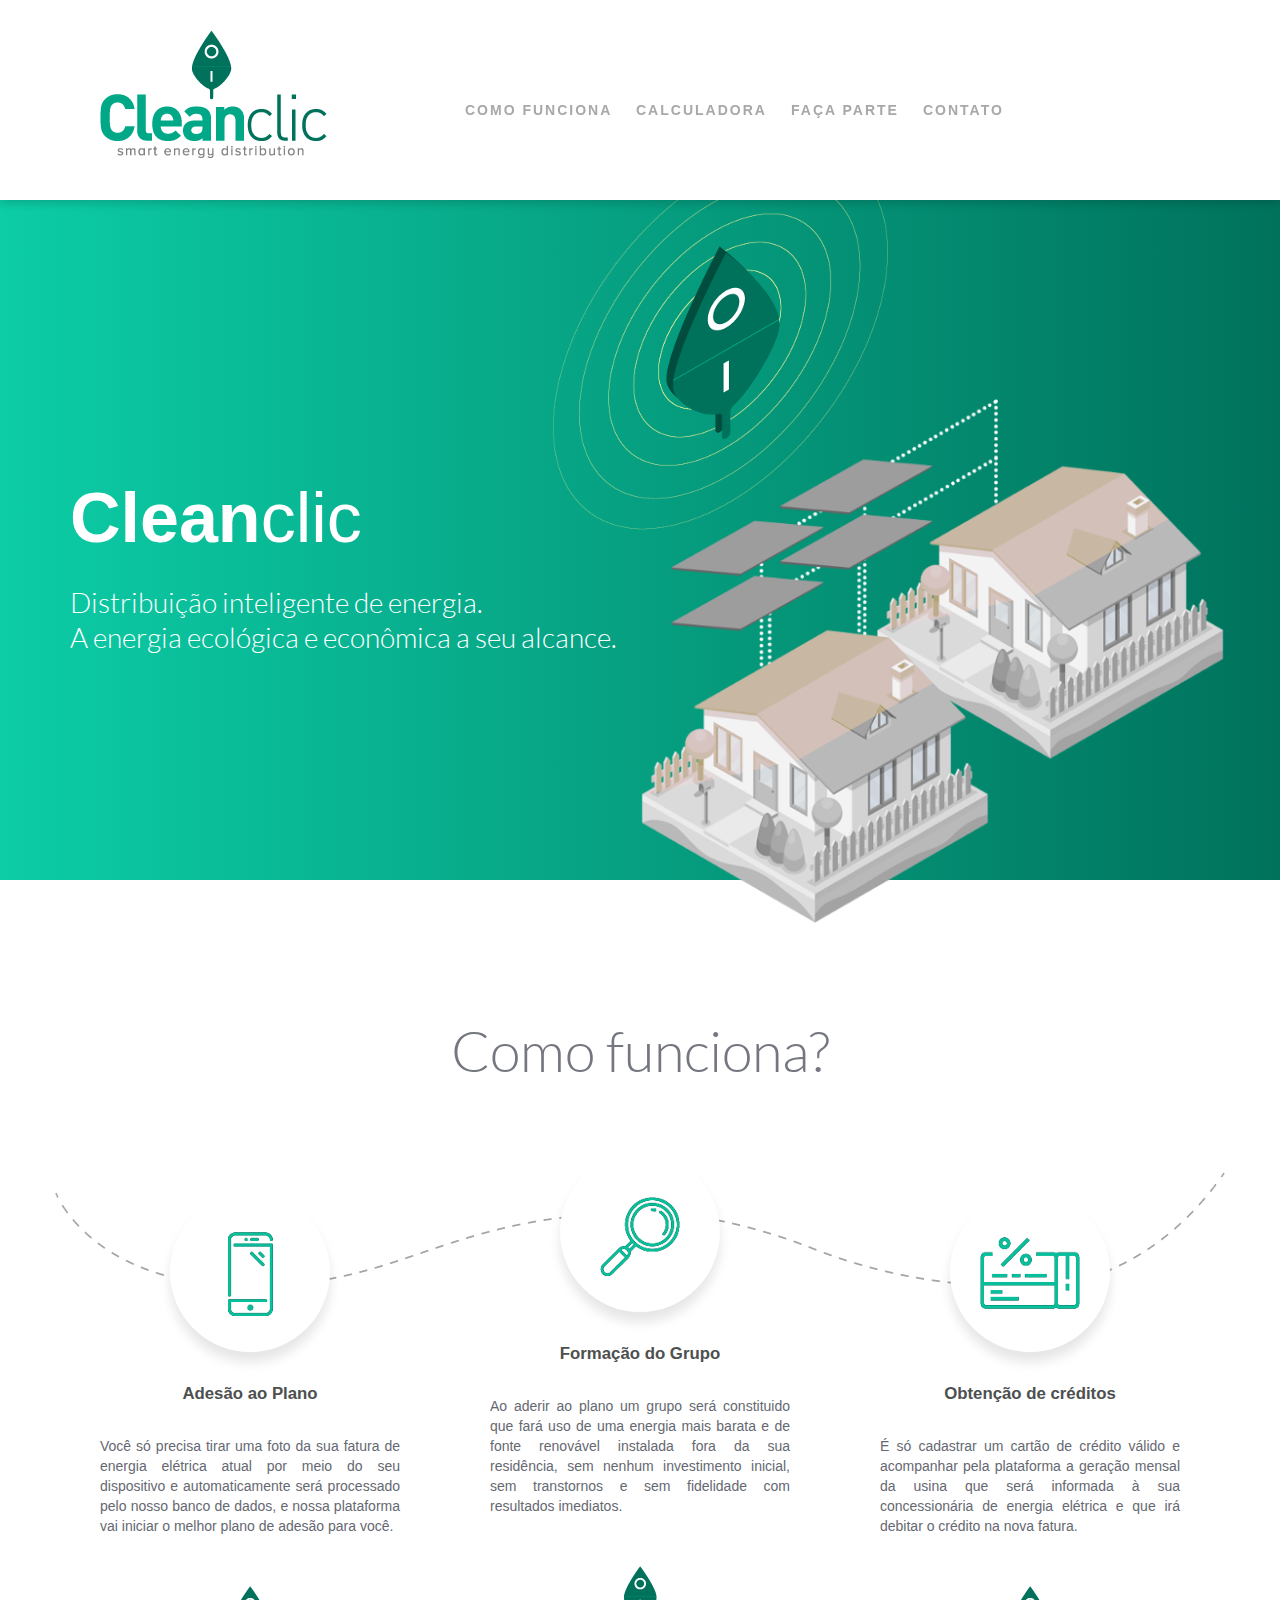
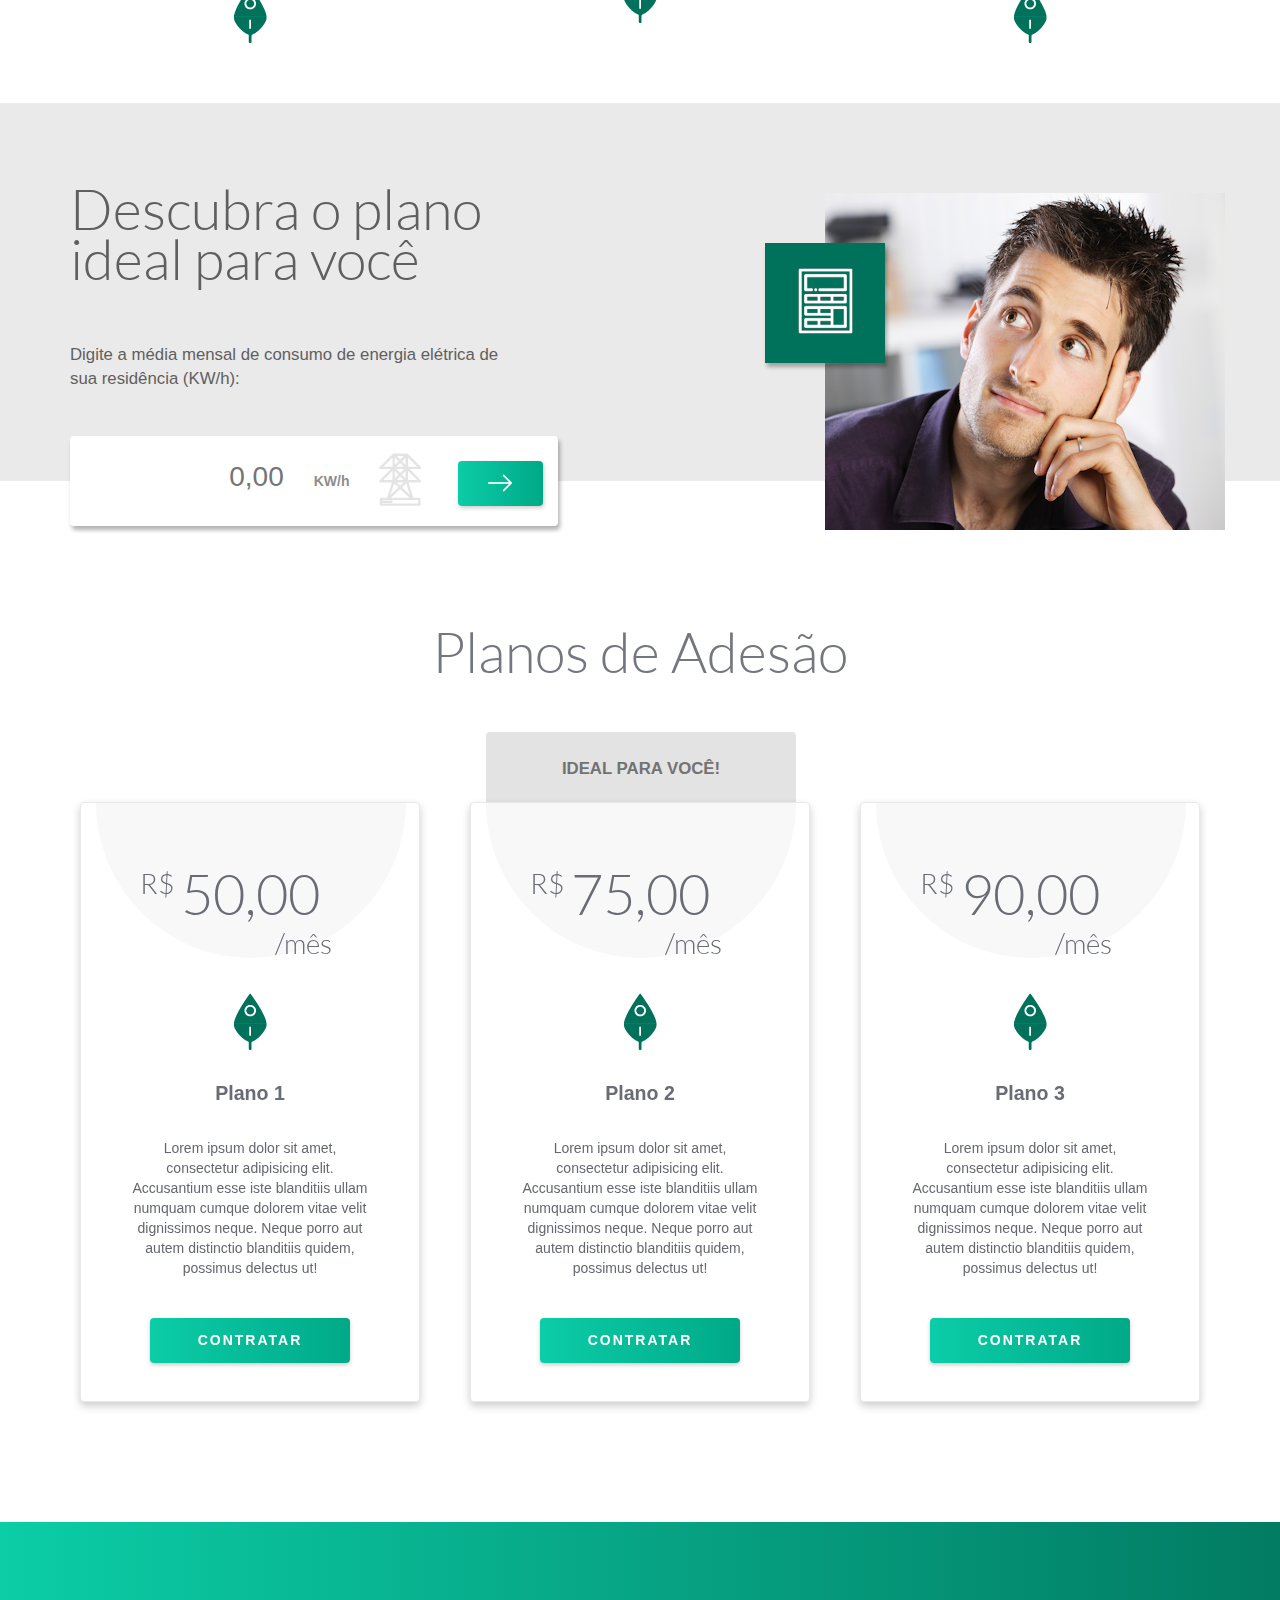
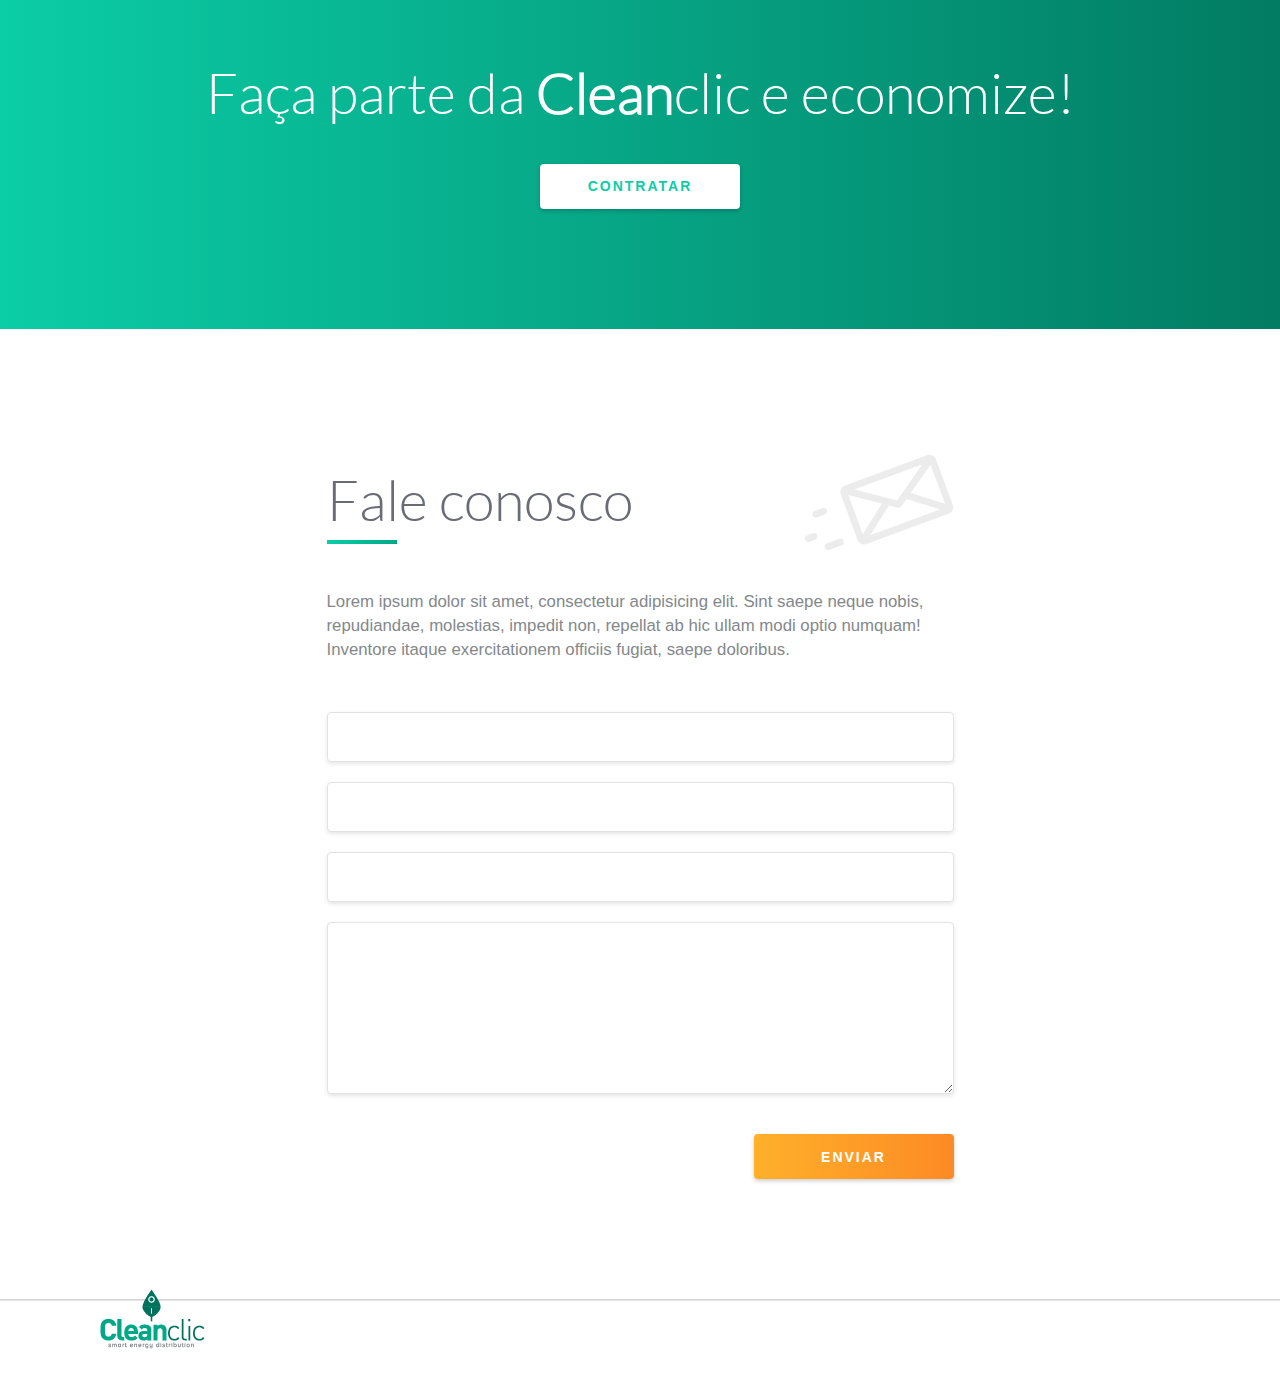
<file: index.html>
<!DOCTYPE html>
<html>
    <head>

        <meta charset="utf-8">
        <meta http-equiv="X-UA-Compatible" content="IE=edge">
        <meta name="viewport" content="width=device-width, initial-scale=1.0">
        <meta name="author" content="Trajano Reuter">
        <title>Cleanclic</title>

        <!--CSS imports-->
        <link rel="stylesheet" type="text/css" href="css/bootstrap.min.css">
        <link rel="stylesheet" type="text/css" href="css/animate.css">
        <link rel="stylesheet" type="text/css" href="css/style.css">
        <link rel="stylesheet" type="text/css" href="css/responsive-style.css">
        <link rel="stylesheet" type="text/css" href="css/font-awesome.min.css">
        <link rel="stylesheet" type="text/css" href="css/hover-min.css" media="all">

    </head>
    <body>

        <header>
            <nav class="desk hidden-xs">
                <div class="container">
                    <div class="row">
                        <div class="col-md-4 col-sm-3">
                            <a href="index.html"><img src="img/llogo.png" alt="" class="logo img-responsive"></a>
                        </div>
                        <div class="col-md-8 col-sm-9">
                            <ul class="list-unstyled list-inline">
                                <li class="hvr-underline-from-left"><a href="#">COMO FUNCIONA</a></li>
                                <li class="hvr-underline-from-left"><a href="#">CALCULADORA</a></li>
                                <li class="hvr-underline-from-left"><a href="#">FAÇA PARTE</a></li>
                                <li class="hvr-underline-from-left"><a href="#">CONTATO</a></li>
                            </ul>
                        </div>
                    </div>
                </div>
            </nav>
            <nav class="mobile visible-xs">
                <div class="container">
                    <div class="row">
                        <div class="col-xs-9">
                            <img src="img/llogo.png" alt="" class="logo">
                        </div>
                        <div class="col-xs-3">
                            <button type="button" id="m-btn"><img src="img/menu.png" alt=""></button>
                        </div>
                    </div>
                </div>
            </nav>
        </header>

        <div id="menu-mobile">
            <ul class="list-unstyled text-center">
                <li class="hvr-underline-from-left"><a href="#">COMO FUNCIONA</a></li>
                <li class="hvr-underline-from-left"><a href="#">CALCULADORA</a></li>
                <li class="hvr-underline-from-left"><a href="#">FAÇA PARTE</a></li>
                <li class="hvr-underline-from-left"><a href="#">CONTATO</a></li>
            </ul>
        </div>
        <div id="menu-mobile-bg"></div>

        <section id="cleanclic">
            <div class="container">
                <div class="row">
                    <div class="col-md-6 col-sm-6 col-xs-12">
                        <h1><b>Clean</b>clic</h1>
                        <p class="t1">Distribuição inteligente de energia.</p>
                        <p class="t2">A energia ecológica e econômica a seu alcance.</p>
                    </div>
                    <div class="col-md-6 col-sm-6 hidden-xs">
                        <img src="img/lfolha.png" alt="" class="lfolha img-responsive">
                        <img src="img/casa.png" alt="" class="casa img-responsive">
                    </div>
                </div>
            </div>
        </section>

        <section id="how-works">
            <div class="container">
                <div class="row text-center">
                    <div class="col-md-12 col-sm-12 col-xs-12">
                        <h2>Como funciona?</h2>
                    </div>
                </div>
                <div class="row rowball">
                    <img src="img/linehow.png" alt="" class="linehow img-responsive hidden-xs">
                    <div class="col-md-4 col-sm-4 col-xs-12">
                        <div class="ball-img text-center item1">
                            <img src="img/phone.png" alt="">
                        </div>
                        <p class="text-center t1">Adesão ao Plano</p>
                        <p class="t2">Você só precisa tirar uma foto da sua fatura de energia elétrica atual por meio do seu dispositivo e automaticamente será processado pelo nosso banco de dados, e nossa plataforma vai iniciar o melhor plano de adesão para você.</p>
                        <img src="img/folha.png" alt="" class="folha">
                    </div>
                    <div class="col-md-4 col-sm-4 col-xs-12">
                        <div class="ball-img text-center item2">
                            <img src="img/lupa.png" alt="">
                        </div>
                        <p class="text-center t1">Formação do Grupo</p>
                        <p class="t2">Ao aderir ao plano um grupo será constituido que fará uso de uma energia mais barata e de fonte renovável instalada fora da sua residência, sem nenhum investimento inicial, sem transtornos e sem fidelidade com resultados imediatos.</p>
                        <img src="img/folha.png" alt="" class="folha">
                    </div>
                    <div class="col-md-4 col-sm-4 col-xs-12">
                        <div class="ball-img text-center item3">
                            <img src="img/credit.png" alt="">
                        </div>
                        <p class="text-center t1">Obtenção de créditos</p>
                        <p class="t2">É só cadastrar um cartão de crédito válido e acompanhar pela plataforma a geração mensal da usina que será informada à sua concessionária de energia elétrica e que irá debitar o crédito na nova fatura.</p>
                        <img src="img/folha.png" alt="" class="folha">
                    </div>
                </div>
            </div>
        </section>

        <section id="find">
            <div class="container">
                <div class="row">
                    <div class="col-md-5 col-sm-7 col-xs-12">
                        <h2>Descubra o plano ideal para você</h2>
                        <p class="t1">Digite a média mensal de consumo de energia elétrica de sua residência (KW/h):</p>
                        <div class="form-find">
                            <form action="" method="POST">
                                <input type="text" placeholder="0,00">
                                <div class="item">
                                    <p>KW/h</p>
                                    <img src="img/eletr.png" alt="" class="eletr">
                                    <button type="submit"><img src="img/right-arrow.png" alt=""></button>
                                </div>
                            </form>
                        </div>
                    </div>
                    <div class="col-md-7 col-sm-5 hidden-xs">
                        <img src="img/cara.png" alt="" class="cara img-responsive">
                        <div class="calc">
                            <img src="img/calc.png" alt="">
                        </div>
                    </div>
                </div>
            </div>
        </section>

        <section id="plans">
            <div class="container">
                <div class="row text-center">
                    <div class="col-md-12 col-sm-12 col-xs-12">
                        <h2>Planos de Adesão</h2>
                    </div>
                </div>
                <div class="row plans">
                    <div class="col-md-4 col-sm-4 col-xs-12">
                        <div class="item hvr-float">
                            <div class="half-circle"></div>
                            <p class="t1">50,00</p>
                            <p class="rs">R$</p>
                            <p class="ms">/mês</p>
                            <img src="img/folha.png" alt="" class="folha">
                            <p class="t2">Plano 1</p>
                            <p class="t3">Lorem ipsum dolor sit amet, consectetur adipisicing elit. Accusantium esse iste blanditiis ullam numquam cumque dolorem vitae velit dignissimos neque. Neque porro aut autem distinctio blanditiis quidem, possimus delectus ut!</p>
                            <button type="button" class="contract">CONTRATAR</button>
                        </div>
                    </div>
                    <div class="col-md-4 col-sm-4 col-xs-12">
                        <div class="this-plan">
                            <p>IDEAL PARA VOCÊ!</p>
                        </div>
                        <div class="item hvr-float">
                            <div class="half-circle"></div>
                            <p class="t1">75,00</p>
                            <p class="rs">R$</p>
                            <p class="ms">/mês</p>
                            <img src="img/folha.png" alt="" class="folha">
                            <p class="t2">Plano 2</p>
                            <p class="t3">Lorem ipsum dolor sit amet, consectetur adipisicing elit. Accusantium esse iste blanditiis ullam numquam cumque dolorem vitae velit dignissimos neque. Neque porro aut autem distinctio blanditiis quidem, possimus delectus ut!</p>
                            <button type="button" class="contract">CONTRATAR</button>
                        </div>
                    </div>
                    <div class="col-md-4 col-sm-4 col-xs-12">
                        <div class="item hvr-float">
                            <div class="half-circle"></div>
                            <p class="t1">90,00</p>
                            <p class="rs">R$</p>
                            <p class="ms">/mês</p>
                            <img src="img/folha.png" alt="" class="folha">
                            <p class="t2">Plano 3</p>
                            <p class="t3">Lorem ipsum dolor sit amet, consectetur adipisicing elit. Accusantium esse iste blanditiis ullam numquam cumque dolorem vitae velit dignissimos neque. Neque porro aut autem distinctio blanditiis quidem, possimus delectus ut!</p>
                            <button type="button" class="contract">CONTRATAR</button>
                        </div>
                    </div>
                </div>
            </div>
        </section>

        <section id="enter">
            <div class="container">
                <div class="row text-center">
                    <div class="col-md-12 col-sm-12 col-xs-12">
                        <h2>Faça parte da <b>Clean</b>clic e economize!</h2>
                        <button type="button" class="contract">CONTRATAR</button>
                    </div>
                </div>
            </div>
        </section>

        <section id="contact">
            <div class="container">
                <div class="row">
                    <div class="col-md-12 col-sm-12 col-xs-12">
                        <div class="contact-box">
                            <h2>Fale conosco <img src="img/letter.png" alt="" class="letter"></h2>
                            <div class="detailh"></div>
                            <p class="t1">
                                Lorem ipsum dolor sit amet, consectetur adipisicing elit. Sint saepe neque nobis, repudiandae, molestias, impedit non, repellat ab hic ullam modi optio numquam! Inventore itaque exercitationem officiis fugiat, saepe doloribus.
                            </p>
                            <form action="" method="POST">
                                <input type="text">
                                <input type="text">
                                <input type="text">
                                <textarea name="" id="" cols="30" rows="7"></textarea>
                                <button class="send" type="submit">ENVIAR</button>
                            </form>
                        </div>
                    </div>
                </div>
            </div>
        </section>

        <footer>
            <div class="container">
                <div class="row">
                    <div class="col-md-12 col-sm-12 col-xs-12">
                        <img src="img/slogo.png" alt="" class="logo">
                    </div>
                </div>
            </div>
        </footer>

        <!--Javascript imports-->
        <script src="js/jquery-3.1.1.min.js" type="text/javascript" charset="utf-8" ></script>
        <script src="js/bootstrap.min.js" type="text/javascript" charset="utf-8" ></script>
        <script src="js/sscroll.js" type="text/javascript" charset="utf-8" ></script>
        <script src="js/effects.js" type="text/javascript" charset="utf-8" ></script>


    </body>
</html>
</file>
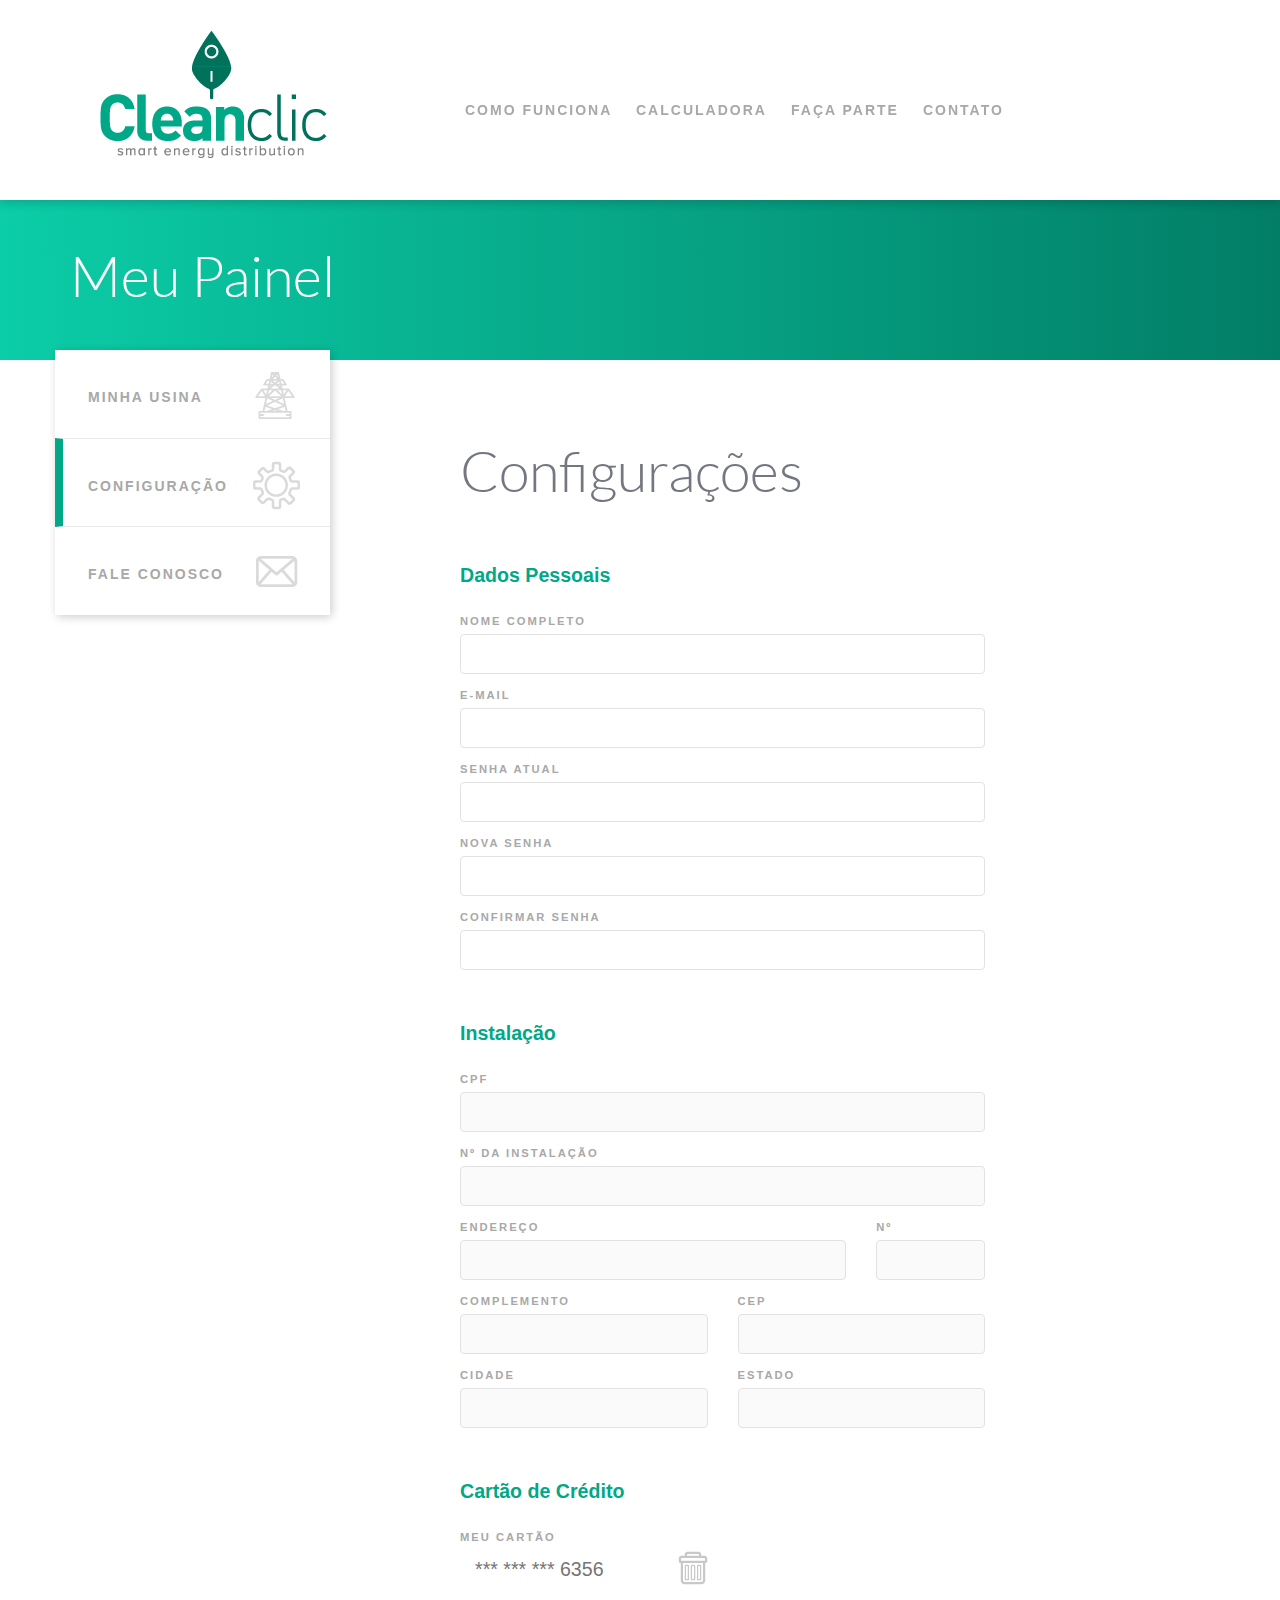
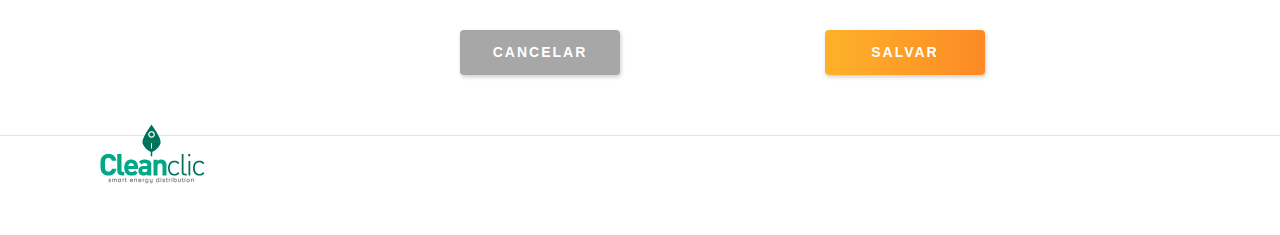
<file: configuracoes.html>
<!DOCTYPE html>
<html>
    <head>

        <meta charset="utf-8">
        <meta http-equiv="X-UA-Compatible" content="IE=edge">
        <meta name="viewport" content="width=device-width, initial-scale=1.0">
        <meta name="author" content="Trajano Reuter">
        <title>Cleanclic</title>

        <!--CSS imports-->
        <link rel="stylesheet" type="text/css" href="css/bootstrap.min.css">
        <link rel="stylesheet" type="text/css" href="css/animate.css">
        <link rel="stylesheet" type="text/css" href="css/style.css">
        <link rel="stylesheet" type="text/css" href="css/responsive-style.css">
        <link rel="stylesheet" type="text/css" href="css/font-awesome.min.css">
        <link rel="stylesheet" type="text/css" href="css/hover-min.css" media="all">

    </head>
    <body>

        <header>
            <nav class="desk hidden-xs">
                <div class="container">
                    <div class="row">
                        <div class="col-md-4 col-sm-3">
                            <a href="index.html"><img src="img/llogo.png" alt="" class="logo img-responsive"></a>
                        </div>
                        <div class="col-md-8 col-sm-9">
                            <ul class="list-unstyled list-inline">
                                <li class="hvr-underline-from-left"><a href="#">COMO FUNCIONA</a></li>
                                <li class="hvr-underline-from-left"><a href="#">CALCULADORA</a></li>
                                <li class="hvr-underline-from-left"><a href="#">FAÇA PARTE</a></li>
                                <li class="hvr-underline-from-left"><a href="#">CONTATO</a></li>
                            </ul>
                        </div>
                    </div>
                </div>
            </nav>
            <nav class="mobile visible-xs">
                <div class="container">
                    <div class="row">
                        <div class="col-xs-9">
                            <img src="img/llogo.png" alt="" class="logo">
                        </div>
                        <div class="col-xs-3">
                            <button type="button" id="m-btn"><img src="img/menu.png" alt=""></button>
                        </div>
                    </div>
                </div>
            </nav>
        </header>

        <div id="menu-mobile">
            <ul class="list-unstyled text-center">
                <li class="hvr-underline-from-left"><a href="#">COMO FUNCIONA</a></li>
                <li class="hvr-underline-from-left"><a href="#">CALCULADORA</a></li>
                <li class="hvr-underline-from-left"><a href="#">FAÇA PARTE</a></li>
                <li class="hvr-underline-from-left"><a href="#">CONTATO</a></li>
            </ul>
        </div>
        <div id="menu-mobile-bg"></div>

        <div id="my-panel">
            <div class="container">
                <h2>Meu Painel</h2>
                <div class="my-panel-box">
                    <a href="minha-usina.html">
                        <div class="minha-usina item">
                            <p>MINHA USINA <img src="img/m1.png" alt=""></p>
                        </div>
                    </a>
                    <a href="configuracoes.html">
                        <div class="configuracao item active">
                            <p>CONFIGURAÇÃO <img src="img/m3.png" alt=""></p>
                        </div>
                    </a>
                    <a href="fale-conosco.html">
                        <div class="fale-conosco item">
                            <p>FALE CONOSCO <img src="img/m2.png" alt=""></p>
                        </div>
                    </a>
                </div>
            </div>
        </div>

        <section id="configurations">
            <div class="container">
                <div class="row">
                    <div class="col-md-8 col-sm-7 col-md-offset-4 col-sm-offset-5 col-xs-12">
                        <h2>Configurações</h2>
                        <div class="form-box">
                            <form action="" method="POST">
                                <div class="row">
                                    <div class="col-md-12 col-sm-12 col-xs-12">
                                        <p class="ftitle">Dados Pessoais</p>
                                        <label for="">NOME COMPLETO</label>
                                        <input type="text">
                                        <label for="">E-MAIL</label>
                                        <input type="text">
                                        <label for="">SENHA ATUAL</label>
                                        <input type="password">
                                        <label for="">NOVA SENHA</label>
                                        <input type="password">
                                        <label for="">CONFIRMAR SENHA</label>
                                        <input type="password">
                                    </div>
                                </div>
                                <div class="row instal">
                                    <div class="col-md-12 col-sm-12 col-xs-12">
                                        <p class="ftitle">Instalação</p>
                                        <label for="">CPF</label>
                                        <input type="text">
                                        <label for="">Nº DA INSTALAÇÃO</label>
                                        <input type="text">
                                    </div>
                                    <div class="col-md-9 col-sm-9 col-xs-12">
                                        <label for="">ENDEREÇO</label>
                                        <input type="text">
                                    </div>
                                    <div class="col-md-3 col-sm-3 col-xs-12">
                                        <label for="">Nº</label>
                                        <input type="text">
                                    </div>
                                    <div class="col-md-6 col-sm-6 col-xs-12">
                                        <label for="">COMPLEMENTO</label>
                                        <input type="text">
                                    </div>
                                    <div class="col-md-6 col-sm-6 col-xs-12">
                                        <label for="">CEP</label>
                                        <input type="text">
                                    </div>
                                    <div class="col-md-6 col-sm-6 col-xs-12">
                                        <label for="">CIDADE</label>
                                        <input type="text">
                                    </div>
                                    <div class="col-md-6 col-sm-6 col-xs-12">
                                        <label for="">ESTADO</label>
                                        <input type="text">
                                    </div>
                                </div>
                                <div class="row card">
                                    <div class="col-md-6 col-sm-6 col-xs-12">
                                        <p class="ftitle">Cartão de Crédito</p>
                                        <label for="">MEU CARTÃO</label>
                                        <a href="#"><img class="trash" src="img/trash.png" alt=""></a>
                                        <input type="text" placeholder="*** *** *** 6356">
                                    </div>
                                </div>
                                <div class="row">
                                    <div class="col-md-12 col-sm-12 col-xs-12">
                                        <button type="button" class="cancel">CANCELAR</button>
                                        <button type="submit" class="save">SALVAR</button>
                                    </div>
                                </div>
                            </form>
                        </div>
                    </div>
                </div>
            </div>
        </section>

        <footer>
            <div class="container">
                <div class="row">
                    <div class="col-md-12 col-sm-12 col-xs-12">
                        <img src="img/slogo.png" alt="" class="logo">
                    </div>
                </div>
            </div>
        </footer>

        <!--Javascript imports-->
        <script src="js/jquery-3.1.1.min.js" type="text/javascript" charset="utf-8" ></script>
        <script src="js/bootstrap.min.js" type="text/javascript" charset="utf-8" ></script>
        <script src="js/sscroll.js" type="text/javascript" charset="utf-8" ></script>
        <script src="js/effects.js" type="text/javascript" charset="utf-8" ></script>


    </body>
</html>
</file>
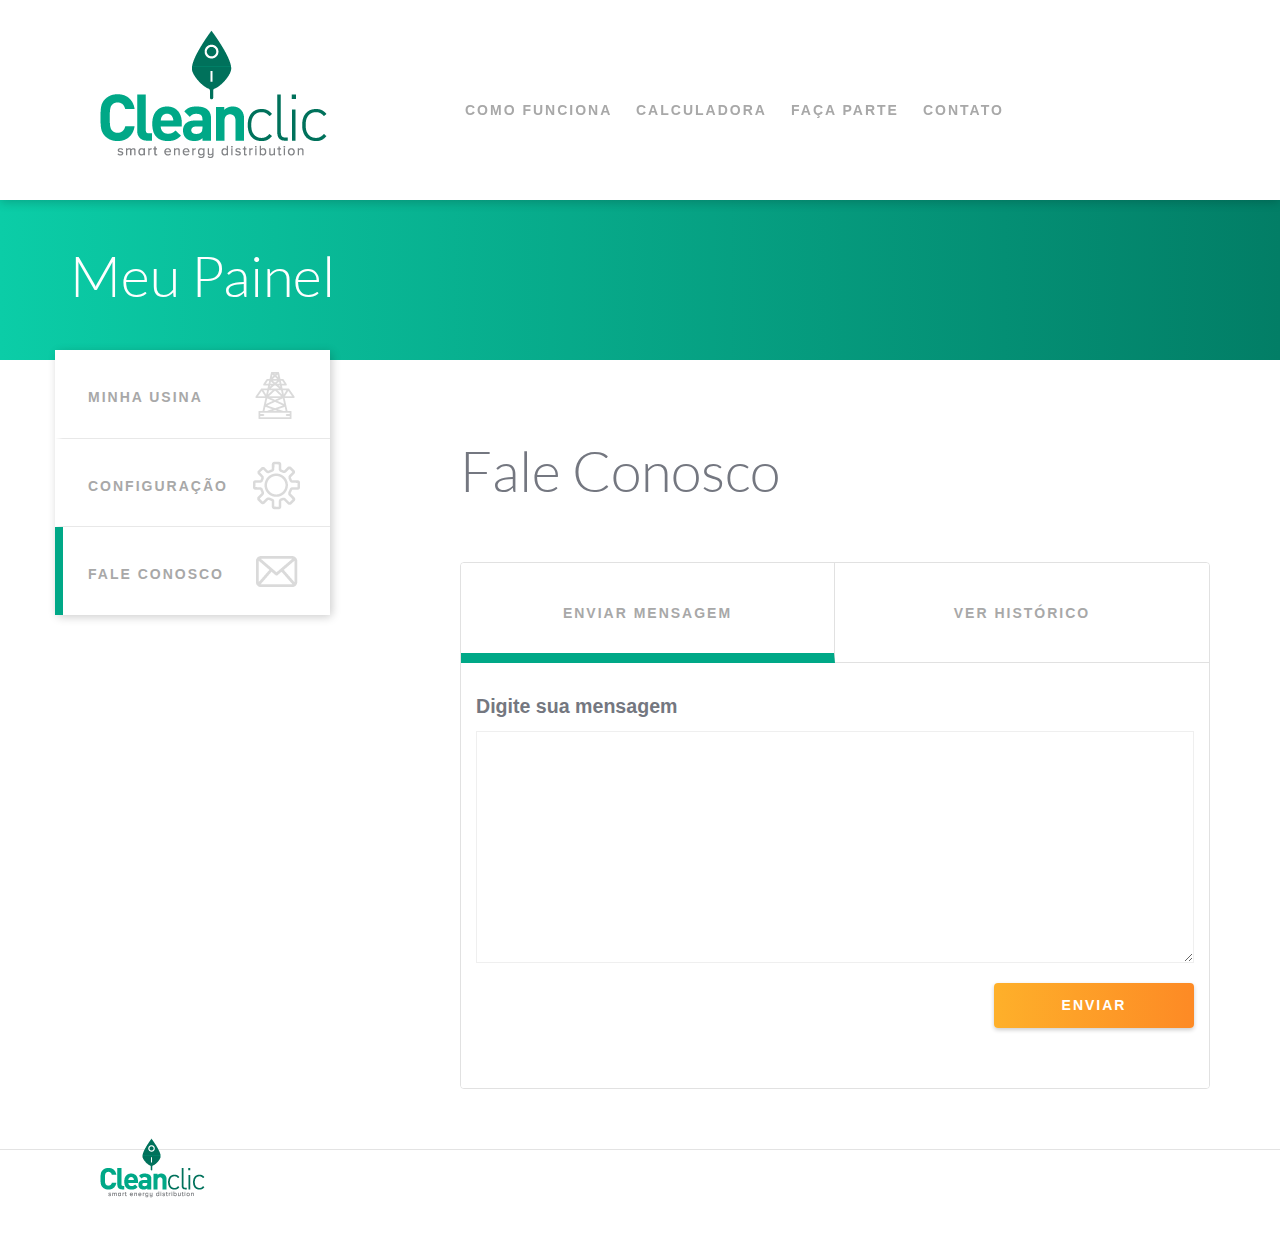
<file: fale-conosco.html>
<!DOCTYPE html>
<html>
    <head>

        <meta charset="utf-8">
        <meta http-equiv="X-UA-Compatible" content="IE=edge">
        <meta name="viewport" content="width=device-width, initial-scale=1.0">
        <meta name="author" content="Trajano Reuter">
        <title>Cleanclic</title>

        <!--CSS imports-->
        <link rel="stylesheet" type="text/css" href="css/bootstrap.min.css">
        <link rel="stylesheet" type="text/css" href="css/animate.css">
        <link rel="stylesheet" type="text/css" href="css/style.css">
        <link rel="stylesheet" type="text/css" href="css/responsive-style.css">
        <link rel="stylesheet" type="text/css" href="css/font-awesome.min.css">
        <link rel="stylesheet" type="text/css" href="css/hover-min.css" media="all">

    </head>
    <body>

        <header>
            <nav class="desk hidden-xs">
                <div class="container">
                    <div class="row">
                        <div class="col-md-4 col-sm-3">
                            <a href="index.html"><img src="img/llogo.png" alt="" class="logo img-responsive"></a>
                        </div>
                        <div class="col-md-8 col-sm-9">
                            <ul class="list-unstyled list-inline">
                                <li class="hvr-underline-from-left"><a href="#">COMO FUNCIONA</a></li>
                                <li class="hvr-underline-from-left"><a href="#">CALCULADORA</a></li>
                                <li class="hvr-underline-from-left"><a href="#">FAÇA PARTE</a></li>
                                <li class="hvr-underline-from-left"><a href="#">CONTATO</a></li>
                            </ul>
                        </div>
                    </div>
                </div>
            </nav>
            <nav class="mobile visible-xs">
                <div class="container">
                    <div class="row">
                        <div class="col-xs-9">
                            <img src="img/llogo.png" alt="" class="logo">
                        </div>
                        <div class="col-xs-3">
                            <button type="button" id="m-btn"><img src="img/menu.png" alt=""></button>
                        </div>
                    </div>
                </div>
            </nav>
        </header>

        <div id="menu-mobile">
            <ul class="list-unstyled text-center">
                <li class="hvr-underline-from-left"><a href="#">COMO FUNCIONA</a></li>
                <li class="hvr-underline-from-left"><a href="#">CALCULADORA</a></li>
                <li class="hvr-underline-from-left"><a href="#">FAÇA PARTE</a></li>
                <li class="hvr-underline-from-left"><a href="#">CONTATO</a></li>
            </ul>
        </div>
        <div id="menu-mobile-bg"></div>

        <div id="my-panel">
            <div class="container">
                <h2>Meu Painel</h2>
                <div class="my-panel-box">
                    <a href="minha-usina.html">
                        <div class="minha-usina item">
                            <p>MINHA USINA <img src="img/m1.png" alt=""></p>
                        </div>
                    </a>
                    <a href="configuracoes.html">
                        <div class="configuracao item">
                            <p>CONFIGURAÇÃO <img src="img/m3.png" alt=""></p>
                        </div>
                    </a>
                    <a href="fale-conosco.html">
                        <div class="fale-conosco item active">
                            <p>FALE CONOSCO <img src="img/m2.png" alt=""></p>
                        </div>
                    </a>
                </div>
            </div>
        </div>

        <section id="talk-us">
            <div class="container">
                <div class="row">
                    <div class="col-md-8 col-sm-7 col-md-offset-4 col-sm-offset-5 col-xs-12">
                        <h2>Fale Conosco</h2>
                        <div class="talk-us-box">
                            <div class="send-message-head active">
                                <p>ENVIAR MENSAGEM</p>
                            </div>
                            <div class="show-historic-head">
                                <p>VER HISTÓRICO</p>
                            </div>
                            <div class="send-message-body active">
                                <p>Digite sua mensagem</p>
                                <form action="" method="POST">
                                    <textarea name="" id="" cols="30" rows="10"></textarea>
                                    <button type="submit" class="send">ENVIAR</button>
                                </form>
                            </div>
                            <div class="show-historic-body">
                                <div class="item">
                                    <p class="t1">Sua Mensagem</p>
                                    <p class="t2">09/04/2017</p>
                                    <p class="t3">RESPOSTA</p>
                                    <p class="message">Lorem ipsum dolor sit amet, consectetur adipisicing elit. Sint facilis nulla rerum, sequi voluptate sit corrupti beatae totam. Qui nostrum, esse facilis nisi sequi voluptate nam! Modi sunt numquam sit?</p>
                                </div>
                                <div class="item">
                                    <p class="t1">Sua Mensagem</p>
                                    <p class="t2">09/04/2017</p>
                                    <p class="t3">RESPOSTA</p>
                                    <p class="message">Lorem ipsum dolor sit amet, consectetur adipisicing elit. Sint facilis nulla rerum, sequi voluptate sit corrupti beatae totam. Qui nostrum, esse facilis nisi sequi voluptate nam! Modi sunt numquam sit?</p>
                                </div>
                                <div class="item">
                                    <p class="t1">Sua Mensagem</p>
                                    <p class="t2">09/04/2017</p>
                                    <p class="t3">RESPOSTA</p>
                                    <p class="message">Lorem ipsum dolor sit amet, consectetur adipisicing elit. Sint facilis nulla rerum, sequi voluptate sit corrupti beatae totam. Qui nostrum, esse facilis nisi sequi voluptate nam! Modi sunt numquam sit?</p>
                                </div>
                                <div class="item">
                                    <p class="t1">Sua Mensagem</p>
                                    <p class="t2">09/04/2017</p>
                                    <p class="t3">RESPOSTA</p>
                                    <p class="message">Lorem ipsum dolor sit amet, consectetur adipisicing elit. Sint facilis nulla rerum, sequi voluptate sit corrupti beatae totam. Qui nostrum, esse facilis nisi sequi voluptate nam! Modi sunt numquam sit?</p>
                                </div>
                            </div>
                        </div>
                    </div>
                </div>
            </div>
        </section>

        <footer>
            <div class="container">
                <div class="row">
                    <div class="col-md-12 col-sm-12 col-xs-12">
                        <img src="img/slogo.png" alt="" class="logo">
                    </div>
                </div>
            </div>
        </footer>

        <!--Javascript imports-->
        <script src="js/jquery-3.1.1.min.js" type="text/javascript" charset="utf-8" ></script>
        <script src="js/bootstrap.min.js" type="text/javascript" charset="utf-8" ></script>
        <script src="js/sscroll.js" type="text/javascript" charset="utf-8" ></script>
        <script src="js/effects.js" type="text/javascript" charset="utf-8" ></script>


    </body>
</html>
</file>
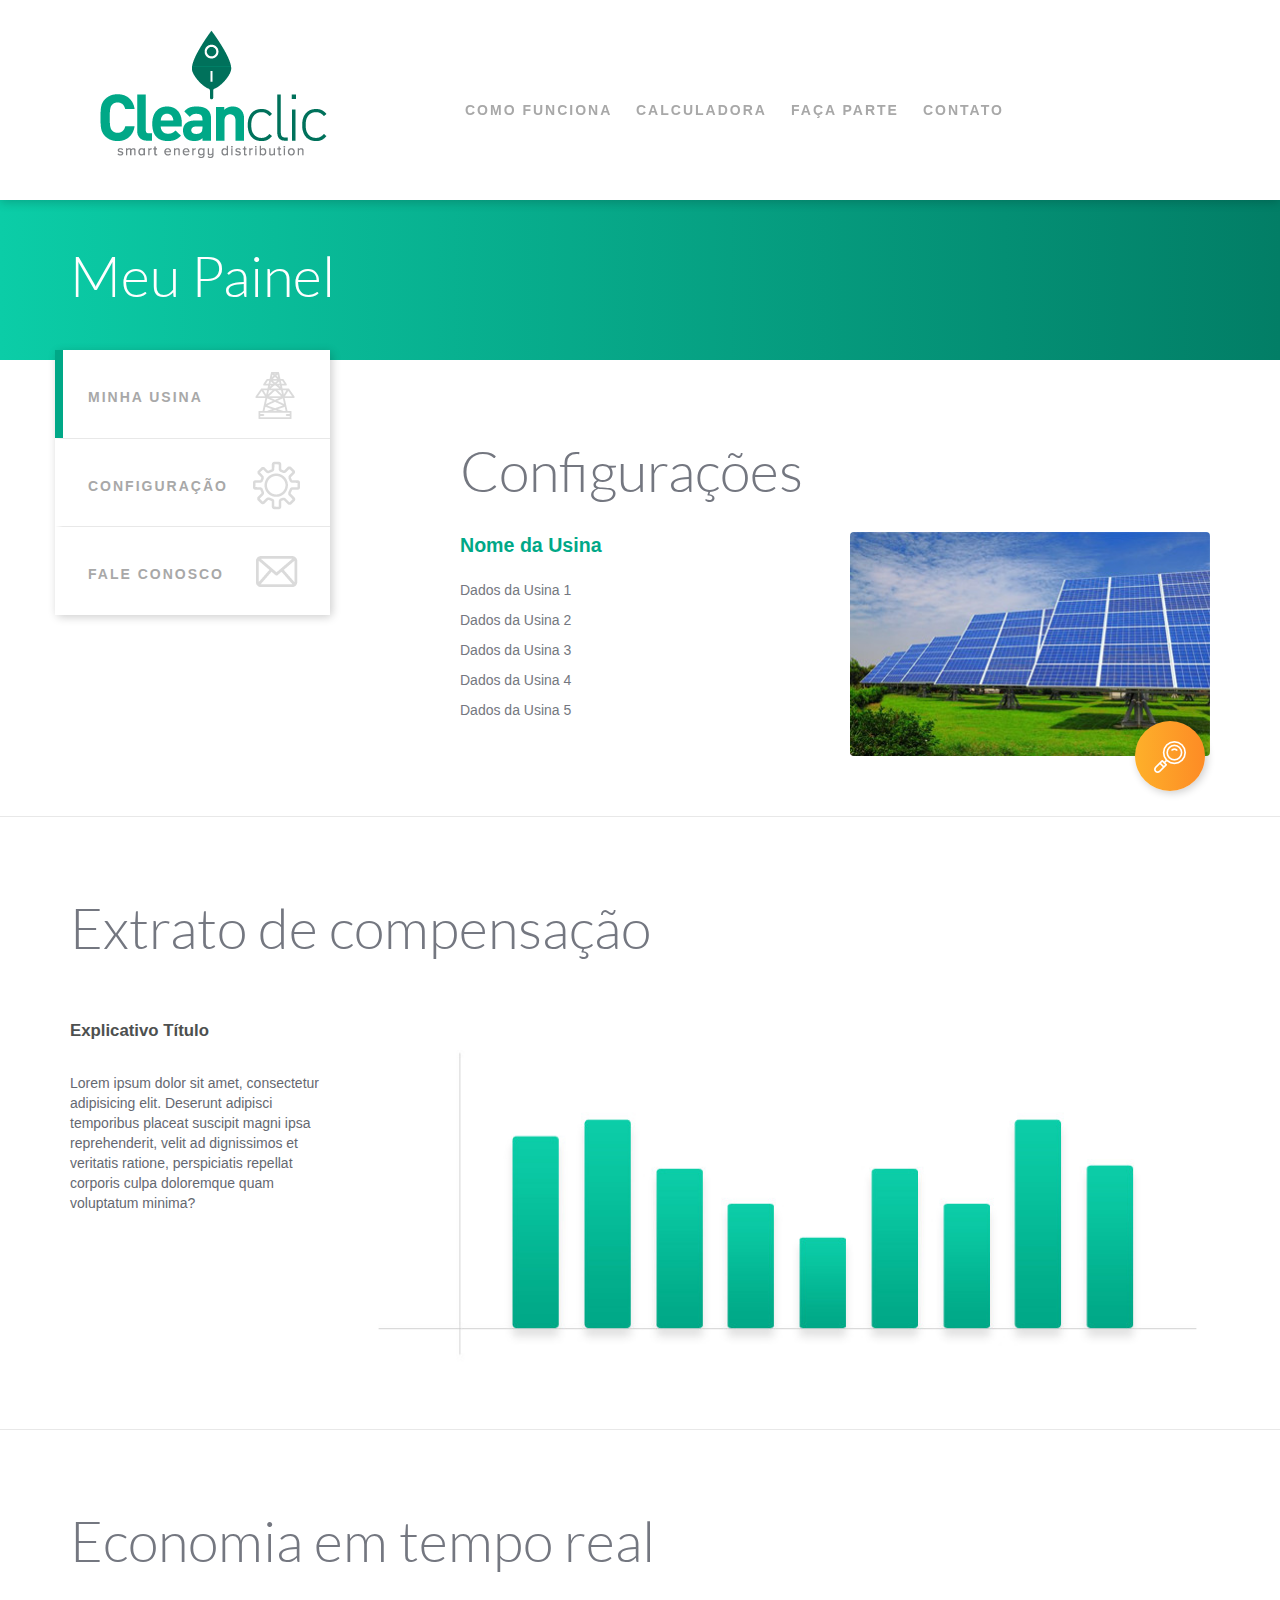
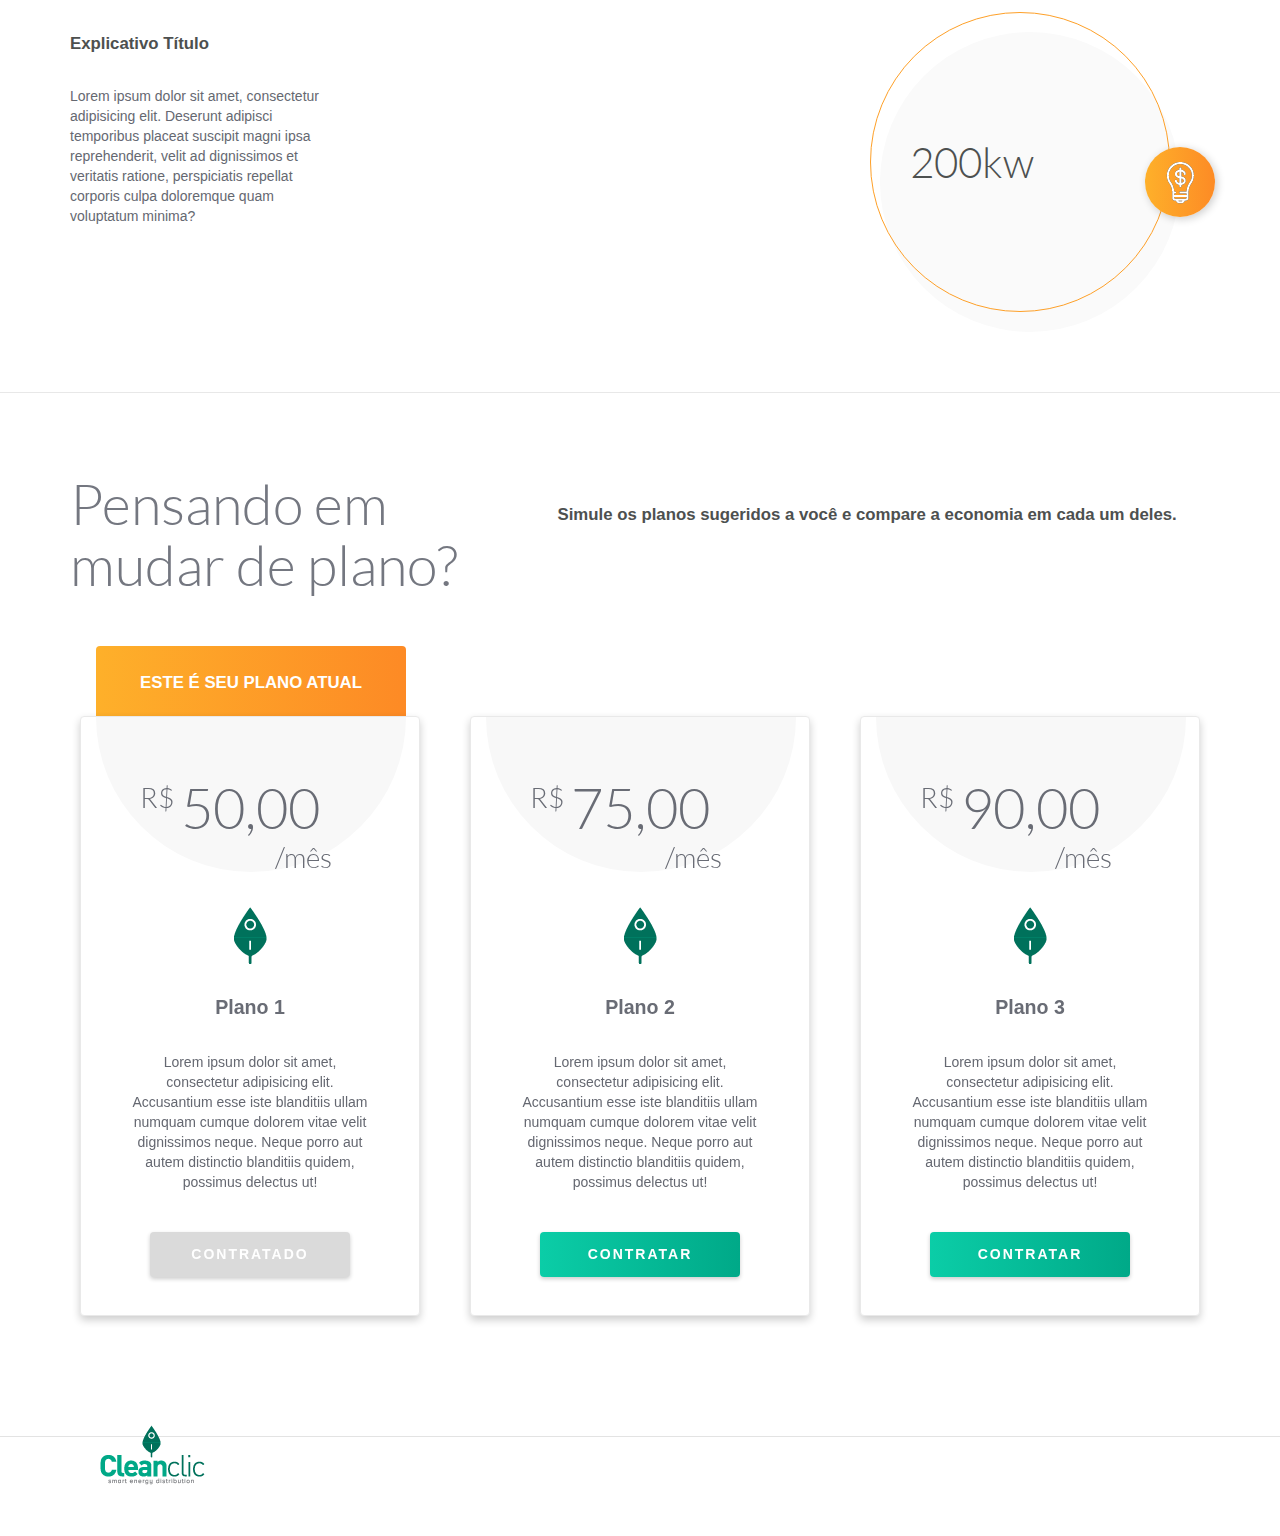
<file: minha-usina.html>
<!DOCTYPE html>
<html>
    <head>

        <meta charset="utf-8">
        <meta http-equiv="X-UA-Compatible" content="IE=edge">
        <meta name="viewport" content="width=device-width, initial-scale=1.0">
        <meta name="author" content="Trajano Reuter">
        <title>Cleanclic</title>

        <!--CSS imports-->
        <link rel="stylesheet" type="text/css" href="css/bootstrap.min.css">
        <link rel="stylesheet" type="text/css" href="css/animate.css">
        <link rel="stylesheet" type="text/css" href="css/style.css">
        <link rel="stylesheet" type="text/css" href="css/responsive-style.css">
        <link rel="stylesheet" type="text/css" href="css/font-awesome.min.css">
        <link rel="stylesheet" type="text/css" href="css/hover-min.css" media="all">

    </head>
    <body>

        <header>
            <nav class="desk hidden-xs">
                <div class="container">
                    <div class="row">
                        <div class="col-md-4 col-sm-3">
                            <a href="index.html"><img src="img/llogo.png" alt="" class="logo img-responsive"></a>
                        </div>
                        <div class="col-md-8 col-sm-9">
                            <ul class="list-unstyled list-inline">
                                <li class="hvr-underline-from-left"><a href="#">COMO FUNCIONA</a></li>
                                <li class="hvr-underline-from-left"><a href="#">CALCULADORA</a></li>
                                <li class="hvr-underline-from-left"><a href="#">FAÇA PARTE</a></li>
                                <li class="hvr-underline-from-left"><a href="#">CONTATO</a></li>
                            </ul>
                        </div>
                    </div>
                </div>
            </nav>
            <nav class="mobile visible-xs">
                <div class="container">
                    <div class="row">
                        <div class="col-xs-9">
                            <img src="img/llogo.png" alt="" class="logo">
                        </div>
                        <div class="col-xs-3">
                            <button type="button" id="m-btn"><img src="img/menu.png" alt=""></button>
                        </div>
                    </div>
                </div>
            </nav>
        </header>

        <div id="menu-mobile">
            <ul class="list-unstyled text-center">
                <li class="hvr-underline-from-left"><a href="#">COMO FUNCIONA</a></li>
                <li class="hvr-underline-from-left"><a href="#">CALCULADORA</a></li>
                <li class="hvr-underline-from-left"><a href="#">FAÇA PARTE</a></li>
                <li class="hvr-underline-from-left"><a href="#">CONTATO</a></li>
            </ul>
        </div>
        <div id="menu-mobile-bg"></div>

        <div id="my-panel">
            <div class="container">
                <h2>Meu Painel</h2>
                <div class="my-panel-box">
                    <a href="minha-usina.html">
                        <div class="minha-usina item active">
                            <p>MINHA USINA <img src="img/m1.png" alt=""></p>
                        </div>
                    </a>
                    <a href="configuracoes.html">
                        <div class="configuracao item">
                            <p>CONFIGURAÇÃO <img src="img/m3.png" alt=""></p>
                        </div>
                    </a>
                    <a href="fale-conosco.html">
                        <div class="fale-conosco item">
                            <p>FALE CONOSCO <img src="img/m2.png" alt=""></p>
                        </div>
                    </a>
                </div>
            </div>
        </div>

        <section id="my-factory">
            <div class="container">
                <div class="row">
                    <div class="col-md-8 col-sm-7 col-md-offset-4 col-sm-offset-5 col-xs-12">
                        <h2>Configurações</h2>
                        <div class="row">
                            <div class="col-md-6 col-sm-6 col-xs-12">
                                <p class="t1">Nome da Usina</p>
                                <p class="t2">Dados da Usina 1</p>
                                <p class="t2">Dados da Usina 2</p>
                                <p class="t2">Dados da Usina 3</p>
                                <p class="t2">Dados da Usina 4</p>
                                <p class="t2">Dados da Usina 5</p>
                            </div>
                            <div class="col-md-6 col-sm-6 col-xs-12">
                                <div class="loupe">
                                    <img src="img/loupe.png" alt="">
                                </div>
                                <img class="placas" src="img/placas.jpg" alt="" class="img-responsive">
                                <!--nao sei qual metodo de grafico sera usado-->
                            </div>
                        </div>
                    </div>
                </div>
            </div>
        </section>

        <section id="extract">
            <div class="container">
                <div class="row">
                    <div class="col-md-12 col-sm-12 col-xs-12">
                        <h2>Extrato de compensação</h2>
                    </div>
                </div>
                <div class="row">
                    <div class="col-md-3 col-sm-4 col-xs-12">
                        <p class="t1">Explicativo Título</p>
                        <p class="t2">Lorem ipsum dolor sit amet, consectetur adipisicing elit. Deserunt adipisci temporibus placeat suscipit magni ipsa reprehenderit, velit ad dignissimos et veritatis ratione, perspiciatis repellat corporis culpa doloremque quam voluptatum minima?</p>
                    </div>
                    <div class="col-md-9 col-sm-8 col-xs-12">
                        <img src="img/graphic.jpg" alt="" class="graphic img-responsive">
                    </div>
                </div>
            </div>
        </section>

        <section id="real-econo">
            <div class="container">
                <div class="row">
                    <div class="col-md-12 col-sm-12 col-xs-12">
                        <h2>Economia em tempo real</h2>
                    </div>
                </div>
                <div class="row">
                    <div class="col-md-3 col-sm-4 col-xs-12">
                        <p class="t1">Explicativo Título</p>
                        <p class="t2">Lorem ipsum dolor sit amet, consectetur adipisicing elit. Deserunt adipisci temporibus placeat suscipit magni ipsa reprehenderit, velit ad dignissimos et veritatis ratione, perspiciatis repellat corporis culpa doloremque quam voluptatum minima?</p>
                    </div>
                    <div class="col-md-9 col-sm-8 col-xs-12">
                        <div class="kw">
                            <div class="aro"></div>
                            <div class="lamp">
                                <img src="img/lamp.png" alt="">
                            </div>
                            <p>200kw</p>
                        </div>
                    </div>
                </div>
            </div>
        </section>

        <section id="thinking">
            <div class="container">
                <div class="row">
                    <div class="col-md-5 col-sm-7 col-xs-12">
                        <h2>Pensando em mudar de plano?</h2>
                    </div>
                    <div class="col-md-7 col-sm-5 col-xs-12">
                        <p class="tl">Simule os planos sugeridos a você e compare a economia em cada um deles.</p>
                    </div>
                </div>
                <div class="row plans">
                    <div class="col-md-4 col-sm-4 col-xs-12">
                        <div class="this-plan atual">
                            <p>ESTE É SEU PLANO ATUAL</p>
                        </div>
                        <div class="item hvr-float">
                            <div class="half-circle"></div>
                            <p class="t1">50,00</p>
                            <p class="rs">R$</p>
                            <p class="ms">/mês</p>
                            <img src="img/folha.png" alt="" class="folha">
                            <p class="t2">Plano 1</p>
                            <p class="t3">Lorem ipsum dolor sit amet, consectetur adipisicing elit. Accusantium esse iste blanditiis ullam numquam cumque dolorem vitae velit dignissimos neque. Neque porro aut autem distinctio blanditiis quidem, possimus delectus ut!</p>
                            <button type="button" class="contract this">CONTRATADO</button>
                        </div>
                    </div>
                    <div class="col-md-4 col-sm-4 col-xs-12">
                        <div class="item hvr-float">
                            <div class="half-circle"></div>
                            <p class="t1">75,00</p>
                            <p class="rs">R$</p>
                            <p class="ms">/mês</p>
                            <img src="img/folha.png" alt="" class="folha">
                            <p class="t2">Plano 2</p>
                            <p class="t3">Lorem ipsum dolor sit amet, consectetur adipisicing elit. Accusantium esse iste blanditiis ullam numquam cumque dolorem vitae velit dignissimos neque. Neque porro aut autem distinctio blanditiis quidem, possimus delectus ut!</p>
                            <button type="button" class="contract">CONTRATAR</button>
                        </div>
                    </div>
                    <div class="col-md-4 col-sm-4 col-xs-12">
                        <div class="item hvr-float">
                            <div class="half-circle"></div>
                            <p class="t1">90,00</p>
                            <p class="rs">R$</p>
                            <p class="ms">/mês</p>
                            <img src="img/folha.png" alt="" class="folha">
                            <p class="t2">Plano 3</p>
                            <p class="t3">Lorem ipsum dolor sit amet, consectetur adipisicing elit. Accusantium esse iste blanditiis ullam numquam cumque dolorem vitae velit dignissimos neque. Neque porro aut autem distinctio blanditiis quidem, possimus delectus ut!</p>
                            <button type="button" class="contract">CONTRATAR</button>
                        </div>
                    </div>
                </div>
            </div>
        </section>

        <footer>
            <div class="container">
                <div class="row">
                    <div class="col-md-12 col-sm-12 col-xs-12">
                        <img src="img/slogo.png" alt="" class="logo">
                    </div>
                </div>
            </div>
        </footer>

        <!--Javascript imports-->
        <script src="js/jquery-3.1.1.min.js" type="text/javascript" charset="utf-8" ></script>
        <script src="js/bootstrap.min.js" type="text/javascript" charset="utf-8" ></script>
        <script src="js/sscroll.js" type="text/javascript" charset="utf-8" ></script>
        <script src="js/effects.js" type="text/javascript" charset="utf-8" ></script>


    </body>
</html>
</file>
<file: css/style.css>
/*FONTES*/
@font-face{
    font-family: 'Abril-Regular';
    src: url('../fonts/Abril/AbrilFatface-Regular.ttf');

}

@font-face{
    font-family: 'Pacifico';
    src: url('../fonts/Pacifico/Pacifico.ttf');

}

@font-face{
    font-family: 'Passion-bold';
    src: url('../fonts/Passion/PassionOne-Bold.ttf');

}

@font-face{
    font-family: 'Passion-regular';
    src: url('../fonts/Passion/PassionOne-Regular.ttf');

}

@font-face{
    font-family: 'Lato-Light';
    src: url('../fonts/Lato/Lato-Light.ttf');

}

@font-face{
    font-family: 'Lato-LightItalic';
    src: url('../fonts/Lato/Lato-LightItalic.ttf');

}

@font-face{
    font-family: 'Lato-regular';
    src: url('../fonts/Lato/Lato-Lato-Regular.ttf');
}

@font-face{
    font-family: 'Lato-Italic';
    src: url('../fonts/Lato/Lato-Lato-Italic.ttf');
}

@font-face{
    font-family: 'Narrow-Regular';
    src: url('../fonts/Narrow/Narrow-Regular.ttf');
}

@font-face{
    font-family: 'Roboto-Medium';
    src: url('../fonts/Roboto/Roboto-Medium.ttf');
}

@font-face{
    font-family: 'Roboto-Light';
    src: url('../fonts/Roboto/Roboto-Light.ttf');
}

@font-face{
    font-family: 'Roboto-Regular';
    src: url('../fonts/Roboto/Roboto-Regular.ttf');
}

@font-face{
    font-family: 'Roboto-MediumItalic';
    src: url('../fonts/Roboto/Roboto-MediumItalic.ttf');
}

@font-face{
    font-family: 'Roboto-LightItalic';
    src: url('../fonts/Roboto/Roboto-LightItalic.ttf');
}

@font-face{
    font-family: 'Baloo-Regular.ttf';
    src: url('../fonts/Baloo/Baloo-Regular.ttf');
}

h2{
    font-size: 4em;
    font-family: 'Lato-Light';
}

button{
    transition: all .75s;
    -o-transition: all .75s;
    -moz-transition: all .75s;
    -ms-transition: all .75s;
    -webkit-transition: all .75s;
    transition-timing-function: ease-in-out;
    -o-transition-timing-function: ease-in-out;
    -moz-transition-timing-function: ease-in-out;
    -ms-transition-timing-function: ease-in-out;
    -webkit-transition-timing-function: ease-in-out;
}

a{
    transition: all .75s;
    -o-transition: all .75s;
    -moz-transition: all .75s;
    -ms-transition: all .75s;
    -webkit-transition: all .75s;
    transition-timing-function: ease-in-out;
    -o-transition-timing-function: ease-in-out;
    -moz-transition-timing-function: ease-in-out;
    -ms-transition-timing-function: ease-in-out;
    -webkit-transition-timing-function: ease-in-out;
    outline: none;
    text-decoration: none;
}

header{
    width: 100%;
    height: 200px;
    background-color: #fff;
    box-shadow: 0px 2px 10px rgba(0, 0, 0, .2);
    position: relative;
    z-index: 1000;
}

header.active{
    position: fixed;
    top: 0;
}

nav.desk{
    width: 100%;
    height: auto;
}

nav.desk img.logo{
    float: left;
    margin-left: 30px;
    margin-top: 30px;
}

nav.desk ul>li>a{
    font-weight: bold;
    color: #a8a8a8;
    letter-spacing: 2px;
}

nav.desk ul>li>a:hover{
    text-decoration: none;
    outline: none;
    opacity: .6;
}

nav.desk ul>li{
    margin-top: 100px;
    margin-right: 5px;
    margin-left: 5px;
    padding-bottom: 10px;
    border-color: #00a887;
}

nav.desk ul>li:before{
    background: #00a887;
}

nav.desk ul{
    text-align: left;
}

nav.mobile img.logo{
    width: 140px;
    height: 80px;
    margin-top: 15px;
}

button#m-btn{
    width: 60px;
    height: 60px;
    text-align: center;
    vertical-align: middle;
    outline: none;
    background-color: transparent;
    border: none;
    float: right;
    margin-top: 30px;
}

#menu-mobile{
    width: 70%;
    background-color: #fff;
    box-shadow: 2px 2px 6px rgba(0, 0, 0, .3);
    padding: 30px 15px 15px 15px;
    top: 120px;
    bottom: 0;
    z-index: 100;
    position: fixed;
    left: -75%;
    transition: all .75s;
    -o-transition: all .75s;
    -moz-transition: all .75s;
    -ms-transition: all .75s;
    -webkit-transition: all .75s;
    transition-delay: 0.25s;
    -o-transition-delay: 0.25s;
    -moz-transition-delay: 0.25s;
    -ms-transition-delay: 0.25s;
    -webkit-transition-delay: 0.25s;
    overflow-y: scroll;
    display: block;
}

#menu-mobile.active{
    left: 0;
}

#menu-mobile ul{
    text-align: center;
}

#menu-mobile ul>li{
    display: block;
    border-color: #00a887;
    padding-bottom: 10px;
    margin-top: 15px;
    margin-bottom: 15px;
}

#menu-mobile ul>li>a{
    font-weight: bold;
    color: #a8a8a8;
    letter-spacing: 2px;
}

#menu-mobile ul>li>a:hover{
    text-decoration: none;
    outline: none;
    opacity: .6;
}

#menu-mobile ul>li:before{
    background: #00a887;
}

#menu-mobile-bg{
    z-index: 99;
    width: 100%;
    height: 100%;
    top: 110px;
    background-color: rgba(0, 0, 0, .5);
    right: -100%;
    position: fixed;
    transition: all .75s;
    -o-transition: all .75s;
    -moz-transition: all .75s;
    -ms-transition: all .75s;
    -webkit-transition: all .75s;
    opacity: 0;
}

#menu-mobile-bg.active{
    opacity: 1;
    right: 0;
}

section#cleanclic{
    width: 100%;
    height: 680px;
    background: #0ccda6;
    background: -webkit-linear-gradient(left, #0ccda6, #00725c);
    background: -o-linear-gradient(left, #0ccda6, #00725c);
    background: linear-gradient(to right, #0ccda6, #00725c);
}

section#cleanclic .container{
    position: relative;
}

section#cleanclic .container img.casa{
    position: absolute;
    right: 0;
    top: 160px;
}

section#cleanclic .container img.lfolha{
    position: absolute;
    left: -120px;
    top: -60px;
}

section#cleanclic h1{
    color: #fff;
    font-size: 5em;
    margin-bottom: 30px;
    margin-top: 280px;
}

section#cleanclic p.t1{
    font-size: 2em;
    color: #fff;
    margin-bottom: 0;
    line-height: 30px;
    font-family: 'Lato-Light'
}

section#cleanclic p.t2{
    font-size: 2em;
    color: #fff;
    font-family: 'Lato-Light';
    font-weight: lighter;
}

section#how-works{
    width: 100%;
    height: auto;
    background-color: #fff;
    padding-bottom: 60px;
    padding-top: 120px;
}

section#how-works h2{
     font-family: 'Lato-Light';
     color: #747780;
}

section#how-works .ball-img{
    width: 160px;
    height: 160px;
    display: block;
    background-color: #fff;
    border-radius: 50%;
    margin: 0 auto;
    box-shadow: 0px 10px 12px rgba(0, 0, 0, .1);
}

section#how-works .ball-img.item1 img{
    margin-top: 40px;
}

section#how-works .ball-img.item2 img{
    margin-top: 45px;
}

section#how-works .ball-img.item3 img{
    margin-top: 45px;
}

section#how-works .ball-img.item1, section#how-works .ball-img.item3 {
    margin-top: 100px;
}

section#how-works .ball-img.item2{
    margin-top: 60px;
}

section#how-works .row.rowball{
    position: relative;
}

section#how-works img.linehow{
    position: absolute;
    left: 0;
    margin-top: 80px;
}

section#how-works p.t1{
    font-weight: bold;
    color: #4d504f;
    font-size: 1.2em;
    margin-top: 30px;
}

section#how-works p.t2{
    color: #656871;
    padding-right: 30px;
    padding-left: 30px;
    text-align: justify;
    margin-top: 30px;
}

section#how-works img.folha{
    margin: 0 auto;
    display: block;
    text-align: center;
    margin-top: 50px;
}

section#find{
    width: 100%;
    height: auto;
    padding-top: 60px;
    padding-bottom: 60px;
    background-color: #eaeaea;
}

section#find h2{
    font-family: 'Lato-Light';
    color: #5f5f5f;
    line-height: 50px;
}

section#find p.t1{
    color: #5f5f5f;
    font-size: 1.2em;
    margin-top: 60px;
    margin-bottom: 30px;
}

section#find img.cara{
    position: absolute;
    right: 0;
    margin-top: 30px;
}

section#find .form-find{
    width: 100%;
    height: 90px;
    background-color: #fff;
    border-radius: 4px;
    box-shadow: 2px 4px 4px rgba(0, 0, 0, .3);
    position: absolute;
    bottom: -105px;
    padding-right: 15px;
    padding-left: 15px;
}

section#find .form-find input{
    width: 50%;
    background-color: #fff;
    outline: none;
    border: none;
    color: #b7b7b7;
    float: left;
    font-size: 2em;
    text-align: right;
    margin-top: 20px;
    padding-right: 30px;
}

section#find .form-find .item{
    width: 50%;
    float: left;
}

section#find .form-find button{
    width: 85px;
    height: 45px;
    display: inline-block;
    outline: none;
    border: none;
    border-radius: 4px;
    background: #0bcca6;
    background: -webkit-linear-gradient(left, #0bcca6, #00a988);
    background: -o-linear-gradient(left, #0bcca6, #00a988);
    background: linear-gradient(to right, #0bcca6, #00a988);
    text-align: center;
    vertical-align: middle;
    float: right;
    margin-top: 25px;
    box-shadow: 1px 2px 4px rgba(0, 0, 0, .2);
}

section#find .form-find p{
    width: 54px;
    display: inline-block;
    font-weight: bold;
    color: #8d8d8d;
    margin-top: 35px;
}

section#find .form-find img.eletr{
    opacity: .1;
    margin-top: -5px;
    margin-left: 7px;
}

section#find .calc{
    width: 120px;
    height: 120px;
    background-color: #00715b;
    text-align: center;
    vertical-align: middle;
    box-shadow: 2px 4px 4px rgba(0, 0, 0, .3);
    position: absolute;
    right: 340px;
    margin-top: 80px;
}

section#find .calc img{
    margin-top: 25px;
}

section#plans{
    width: 100%;
    height: auto;
    padding-top: 120px;
    padding-bottom: 120px;
    background-color: #fff;
}

section#plans h2{
    font-family: 'Lato-Light';
    color: #747780;
    margin-bottom: 120px;
}

.plans .item{
    width: 340px;
    min-height: 600px;
    height: auto;
    padding-right: 15px;
    padding-left: 15px;
    overflow: hidden;
    background-color: #fff;
    border-radius: 4px;
    box-shadow: 0px 4px 8px rgba(0, 0, 0, .2);
    display: block;
    border: 1px solid #e9e9e9;
    margin: 0 auto;
    text-align: center;
    position: relative;
}

.plans .item .half-circle{
    width: 310px;
    height: 310px;
    background-color: #f8f8f8;
    display: block;
    border: none;
    outline: none;
    border-radius: 50%;
    position: absolute;
    top: -155px;
    left: 15px;
    z-index: -1;
}

.plans .item p.t1{
    display: block;
    z-index: 10;
    font-family: 'Lato-Light';
    color: #696c75;
    font-size: 4em;
    position: relative;
    margin-top: 50px;
}

.plans .item p.rs{
    font-size: 2em;
    font-family: 'Lato-Light';
    color: #696c75;
    position: absolute;
    left: calc(50% - 110px);
    top: 60px;
}

.plans .item p.ms{
    font-size: 2em;
    font-family: 'Lato-Light';
    color: #696c75;
    position: absolute;
    left: calc(50% + 25px);
    top: 120px;
}

.plans .this-plan{
    width: 310px;
    height: 70px;
    border-top-left-radius: 4px;
    border-top-right-radius: 4px;
    background-color: #e3e3e3;
    color: #727272;
    position: absolute;
    top: -70px;
    left: 41px;
    text-align: center;
}

.plans .this-plan.atual{
    background: #feb02a;
    background: -webkit-linear-gradient(left, #feb02a, #fd8a25);
    background: -o-linear-gradient(left, #feb02a, #fd8a25);
    background: linear-gradient(to right, #feb02a, #fd8a25);
    color: #fff;
}

.plans .this-plan p{
    font-weight: bold;
    font-size: 1.2em;
    margin-top: 25px;
}

.plans .item img.folha{
    margin-top: 50px;
}

.plans .item p.t2{
    font-weight: bold;
    font-size: 1.4em;
    color: #696c75;
    margin-top: 30px;
}

.plans .item p.t3{
    color: #656871;
    margin-top: 30px;
    padding-right: 30px;
    padding-left: 30px;
}

button.contract{
    width: 200px;
    height: 45px;
    font-weight: bold;
    letter-spacing: 2px;
    display: inline-block;
    outline: none;
    border-radius: 4px;
    border: none;
    box-shadow: 0px 2px 4px rgba(0, 0, 0, .2);
}

button.contract:hover{
    opacity: .6;
}

.plans .item button.contract{
    color: #fff;
    background: #0bcda7;
    background: -webkit-linear-gradient(left, #0bcda7, #00a988);
    background: -o-linear-gradient(left, #0bcda7, #00a988);
    background: linear-gradient(to right, #0bcda7, #00a988);
    margin-top: 30px;
    margin-bottom: 30px;
}

.plans .item button.contract.this{
    background: #dadada !important;
}

section#enter{
    width: 100%;
    height: auto;
    padding-top: 120px;
    padding-bottom: 120px;
    background: #0bcda6;
    background: -webkit-linear-gradient(left, #0bcda6, #027c63);
    background: -o-linear-gradient(left, #0bcda6, #027c63);
    background: linear-gradient(to right, #0bcda6, #027c63);
}

section#enter h2{
    font-family: 'Lato-Light';
    color: #fff;
}

section#enter button.contract{
    background-color: #fff;
    color: #0bcda7;
    margin-top: 30px;
}

section#contact{
    width: 100%;
    height: auto;
    padding-top: 120px;
    padding-bottom: 120px;
    background-color: #fff;
    border-bottom: 1px solid #d6d6d6;
}

section#contact .contact-box{
    width: 55%;
    height: auto;
    background-color: #fff;
    margin: 0 auto;
    position: relative;
}

section#contact .contact-box h2{
    font-family: 'Lato-Light';
    color: #696c75;
}

section#contact .contact-box h2>img.letter{
    opacity: .07;
    position: absolute;
    right: 0;
    top: -15px;
}

section#contact .contact-box .detailh{
    width: 70px;
    height: 4px;
    background: #0bcda7;
    background: -webkit-linear-gradient(left, #0bcda7, #00a988);
    background: -o-linear-gradient(left, #0bcda7, #00a988);
    background: linear-gradient(to right, #0bcda7, #00a988);
    float: left;
}

section#contact .contact-box p.t1{
    margin-top: 60px;
    color: #83888b;
    font-size: 1.2em;
    margin-bottom: 50px;
}

section#contact .contact-box input{
    width: 100%;
    border: 1px solid #e2e2e2;
    border-radius: 4px;
    outline: none;
    background-color: #fff;
    height: 50px;
    box-shadow: 0px 2px 4px rgba(0, 0, 0, .1);
    margin-bottom: 20px;
    padding-left: 15px;
    padding-right: 15px;
    color: #83888b;
}

section#contact .contact-box textarea{
    width: 100%;
    border: 1px solid #e2e2e2;
    border-radius: 4px;
    outline: none;
    background-color: #fff;
    box-shadow: 0px 2px 4px rgba(0, 0, 0, .1);
    margin-bottom: 20px;
    padding: 15px;
    color: #83888b;
}

button.send{
    width: 200px;
    height: 45px;
    font-weight: bold;
    letter-spacing: 2px;
    display: inline-block;
    outline: none;
    border-radius: 4px;
    border: none;
    box-shadow: 0px 2px 4px rgba(0, 0, 0, .2);
    color: #fff;
    background: #feb02a;
    background: -webkit-linear-gradient(left, #feb02a, #fd8a25);
    background: -o-linear-gradient(left, #feb02a, #fd8a25);
    background: linear-gradient(to right, #feb02a, #fd8a25);
    float: right;
    margin-top: 15px;
}

button.send:hover{
    opacity: .6;
}

footer{
    width: 100%;
    height: 100px;
    background-color: #fff;
    border-top: 1px solid #e3e3e3;
}

footer img.logo{
    margin-left: 30px;
    margin-top: -12px;
}

#my-panel{
    width: 100%;
    height: 160px;
    background: #0bcda7;
    background: -webkit-linear-gradient(left, #0bcda7, #027e66);
    background: -o-linear-gradient(left, #0bcda7, #027e66);
    background: linear-gradient(to right, #0bcda7, #027e66);
    color: #fff;
}

#my-panel .container{
    position: relative;
}

#my-panel h2{
    margin-top: 45px;
}

#my-panel .my-panel-box{
    width: 275px;
    height: 265px;
    background-color: #fff;
    border-radius: 4px;
    box-shadow: 2px 2px 10px rgba(0, 0, 0, .2);
    position: absolute;
    top: 150px;
    left: 0;
}

#my-panel .my-panel-box .item{
    width: 100%;
    background-color: #fff;
    height: 33.33%;
    cursor: pointer;
    padding: 15px;
    border-left: 8px solid #fff;
    transition: all .75s;
    -o-transition: all .75s;
    -moz-transition: all .75s;
    -ms-transition: all .75s;
    -webkit-transition: all .75s;
    transition-timing-function: ease-in-out;
    -o-transition-timing-function: ease-in-out;
    -moz-transition-timing-function: ease-in-out;
    -ms-transition-timing-function: ease-in-out;
    -webkit-transition-timing-function: ease-in-out;
}

#my-panel .my-panel-box .item p{
    color: #a8a8a8;
    font-weight: bold;
    letter-spacing: 2px;
    margin-left: 10px;
    margin-top: 22px;
    position: relative;
}

#my-panel .my-panel-box .item.configuracao{
    border-bottom: 1px solid #e8e8e8;
    border-top: 1px solid #e8e8e8;
}

#my-panel .my-panel-box a{
    text-decoration: none;
}

#my-panel .my-panel-box .item p>img{
    position: absolute;
    opacity: .14;
}

#my-panel .my-panel-box .item.minha-usina p>img{
    top: -15px;
    right: 20px;
}

#my-panel .my-panel-box .item.configuracao p>img{
    top: -15px;
    right: 15px;
}

#my-panel .my-panel-box .item.fale-conosco p>img{
    top: -8px;
    right: 17px;
}

#my-panel .my-panel-box .item.active{
    border-left: 8px solid #00a887;
}

section#configurations{
    width: 100%;
    height: auto;
    background-color: #fff;
    padding-top: 60px;
    padding-bottom: 60px;
}

section#configurations h2{
    color: #747780;
    margin-bottom: 20px;
}

section#configurations .form-box{
    width: 70%;
    height: auto;
}

section#configurations .form-box p.ftitle{
    color: #00a887;
    font-weight: bold;
    font-size: 1.4em;
    margin-top: 40px;
    margin-bottom: 20px;
}

section#configurations .form-box label{
    font-weight: bold;
    font-size: .8em;
    color: #a8a8a8;
    letter-spacing: 2px;
}

section#configurations .form-box input{
    width: 100%;
    padding-left: 15px;
    padding-right: 15px;
    background-color: #fff;
    border-radius: 4px;
    outline: none;
    box-shadow: none;
    border: 1px solid #e2e2e2;
    height: 40px;
    color: #a8a8a8;
    transition: all .5s;
    -o-transition: all .5s;
    -moz-transition: all .5s;
    -ms-transition: all .5s;
    -webkit-transition: all .5s;
    margin-bottom: 10px;
}

section#configurations .form-box .instal input{
    background-color: #fafafa;
}

section#configurations .form-box .card input{
    border: none;
    color: #707070;
    font-size: 1.4em;
}

section#configurations .form-box .card img.trash{
    opacity: .21;
    position: absolute;
    right: 15px;
    bottom: 15px;
}

section#configurations .form-box .card input:focus{
    box-shadow: none;
}

section#configurations .form-box input:focus{
    box-shadow: 2px 2px 8px rgba(0, 0, 0, .2);
}

button.cancel, button.save{
    color: #fff;
    display: inline-block;
    outline: none;
    border: none;
    border-radius: 4px;
    text-align: center;
    vertical-align: middle;
    box-shadow: 1px 2px 4px rgba(0, 0, 0, .2);
    font-weight: bold;
    letter-spacing: 2px;
    height: 45px;
    width: 160px;
    margin-top: 30px;
}

button.cancel:hover, button.save:hover{
    opacity: .7;
}

button.cancel{
    background: #a7a7a7;
}

button.save{
    background: #feb12a;
    background: -webkit-linear-gradient(left, #feb12a, #fd8a25);
    background: -o-linear-gradient(left, #feb12a, #fd8a25);
    background: linear-gradient(to right, #feb12a, #fd8a25);
    float: right;
}

section#talk-us{
    width: 100%;
    height: auto;
    background-color: #fff;
    padding-top: 60px;
    padding-bottom: 60px;
}

section#talk-us h2{
    color: #747780;
}

section#talk-us .talk-us-box{
    width: 100%;
    height: auto;
    border-radius: 4px;
    border: 1px solid #e1e1e1;
    overflow: hidden;
    background-color: #fff;
    margin-top: 60px;
    transition: all .75s;
    -o-transition: all .75s;
    -moz-transition: all .75s;
    -ms-transition: all .75s;
    -webkit-transition: all .75s;
    transition-timing-function: ease-in-out;
    -o-transition-timing-function: ease-in-out;
    -moz-transition-timing-function: ease-in-out;
    -ms-transition-timing-function: ease-in-out;
    -webkit-transition-timing-function: ease-in-out;
}

section#talk-us .talk-us-box .send-message-head, section#talk-us .talk-us-box .show-historic-head{
    width: 50%;
    float: left;
    text-align: center;
    color: #a8a8a8;
    background-color: #fff;
    font-weight: bold;
    vertical-align: middle;
    height: 100px;
    border-bottom: 1px solid #e1e1e1;
    letter-spacing: 2px;
    cursor: pointer;
    transition: all .75s;
    -o-transition: all .75s;
    -moz-transition: all .75s;
    -ms-transition: all .75s;
    -webkit-transition: all .75s;
    line-height: 100px;
}

section#talk-us .talk-us-box .send-message-head.active, section#talk-us .talk-us-box .show-historic-head.active{
    border-bottom: 10px solid #00a887;
}

section#talk-us .talk-us-box .send-message-head{
    border-right: 1px solid #e1e1e1;
}

section#talk-us .talk-us-box .send-message-body{
    background-color: #fff;
    width: 100%;
    opacity: 0;
    height: 0;
    overflow: hidden;
    transition: all .75s;
    -o-transition: all .75s;
    -moz-transition: all .75s;
    -ms-transition: all .75s;
    -webkit-transition: all .75s;
    transition-timing-function: ease-in-out;
    -o-transition-timing-function: ease-in-out;
    -moz-transition-timing-function: ease-in-out;
    -ms-transition-timing-function: ease-in-out;
    -webkit-transition-timing-function: ease-in-out;
}

section#talk-us .talk-us-box .show-historic-body{
    background-color: #fff;
    width: 100%;
    opacity: 0;
    height: 0;
    overflow: hidden;
    transition: all .75s;
    -o-transition: all .75s;
    -moz-transition: all .75s;
    -ms-transition: all .75s;
    -webkit-transition: all .75s;
    transition-timing-function: ease-in-out;
    -o-transition-timing-function: ease-in-out;
    -moz-transition-timing-function: ease-in-out;
    -ms-transition-timing-function: ease-in-out;
    -webkit-transition-timing-function: ease-in-out;
}

section#talk-us .talk-us-box .send-message-body.active{
    opacity: 1;
    height: auto;
    padding: 30px 15px 30px 15px;
}

section#talk-us .talk-us-box .show-historic-body.active{
    opacity: 1;
    height: auto;
}

section#talk-us .talk-us-box .send-message-body p{
    color: #747780;
    font-weight: bold;
    font-size: 1.4em;
}

section#talk-us .talk-us-box .send-message-body textarea{
    width: 100%;
    outline: none;
    color: #a8a8a8;
    padding: 15px;
    border: 1px solid #efefef;
}

section#talk-us .talk-us-box .send-message-body button.send{
    margin-bottom: 30px;
}

section#talk-us .talk-us-box .show-historic-body .item{
    width: 100%;
    height: auto;
    padding: 30px 15px 30px 15px;
}

section#talk-us .talk-us-box .show-historic-body .item:nth-child(odd){
    background-color: #fcfcfc;
}

section#talk-us .talk-us-box .show-historic-body .item:nth-child(even){
    background-color: #fff;
}

section#talk-us .talk-us-box .show-historic-body .item p.t1{
    color: #4d504f;
    font-weight: bold;
    font-size: 1.4em;
    margin-bottom: 0;
}

section#talk-us .talk-us-box .show-historic-body .item p.t2{
    color: #00a887;
    font-size: .8em;
}

section#talk-us .talk-us-box .show-historic-body .item p.t3{
    color: #a8a8a8;
    font-size: 1.2em;
    font-weight: bold;
}

section#talk-us .talk-us-box .show-historic-body .item p.message{
    color: #656871;
    text-align: justify;
    font-family: 'Lato-Light';
}

section#my-factory, section#extract, section#real-econo{
    width: 100%;
    height: auto;
    padding-top: 60px;
    padding-bottom: 60px;
    background-color: #fff;
    border-bottom: 1px solid #e8e8e8;
}

section#my-factory h2{
    color: #747780;
    margin-bottom: 30px;
}

section#my-factory p.t1{
    font-weight: bold;
    font-size: 1.4em;
    color: #00a887;
    margin-bottom: 20px;
}

section#my-factory p.t2{
    color: #747780;
}

section#my-factory img.placas{
    border-radius: 4px;
    width: 100%;
    height: auto;
}

section#my-factory .loupe{
    width: 70px;
    height: 70px;
    display: block;
    outline: none;
    border: none;
    border-radius: 50%;
    box-shadow: 2px 2px 8px rgba(0, 0, 0, .2);
    background: #feb02a;
    background: -webkit-linear-gradient(left, #feb02a, #fd8b25);
    background: -o-linear-gradient(left, #feb02a, #fd8b25);
    background: linear-gradient(to right, #feb02a, #fd8b25);
    text-align: center;
    vertical-align: middle;
    line-height: 70px;
    position: absolute;
    right: 20px;
    bottom: -35px;
}

section#extract h2, section#real-econo h2{
    color: #747780;
    margin-bottom: 60px;
}

section#extract p.t1, section#real-econo p.t1{
    color: #4d504f;
    font-weight: bold;
    margin-bottom: 30px;
    font-size: 1.2em;
}

section#extract p.t2, section#real-econo p.t2{
    color: #656871;
}

section#real-econo .kw{
    width: 300px;
    height: 300px;
    border-radius: 50%;
    display: block;
    outline: none;
    background-color: #fafafa;
    color: #4d504f;
    font-family: 'Lato-Light';
    float: right;
    position: relative;
    margin-right: 30px;
}

section#real-econo .kw .aro{
    width: 300px;
    height: 300px;
    border-radius: 50%;
    display: block;
    outline: none;
    background-color: transparent;
    position: absolute;
    border: 1px solid #fea028;
    right: 10px;
    top: -20px;
}

section#real-econo .kw .lamp{
    width: 70px;
    height: 70px;
    display: block;
    outline: none;
    border: none;
    border-radius: 50%;
    box-shadow: 2px 2px 8px rgba(0, 0, 0, .2);
    background: #feb02a;
    background: -webkit-linear-gradient(left, #feb02a, #fd8b25);
    background: -o-linear-gradient(left, #feb02a, #fd8b25);
    background: linear-gradient(to right, #feb02a, #fd8b25);
    text-align: center;
    vertical-align: middle;
    line-height: 70px;
    position: absolute;
    right: -35px;
    top: 115px;
}

section#real-econo .kw p{
    font-size: 3em;
    margin-left: 30px;
    margin-top: 100px;
}

section#thinking{
    width: 100%;
    height: auto;
    padding-top: 60px;
    padding-bottom: 120px;
    background-color: #fff;
}

section#thinking h2{
    color: #747780;
    margin-bottom: 120px;
}

section#thinking p.tl{
    font-weight: bold;
    color: #4d504f;
    font-size: 1.2em;
    margin-top: 50px;
}
</file>
<file: css/responsive-style.css>
@media only screen and (max-width: 1192px){
    section#cleanclic .container img.casa{
        top: 250px;
    }
    section#find .form-find input{
        width: 40%;
    }
    section#find .form-find .item{
        width: 60%;
    }
    .plans .item{
        width: 290px;
    }
    .plans .item .half-circle{
        width: 260px;
        height: 260px;
        top: -130px;
    }
    .plans .this-plan{
        width: 260px;
        left: 34px;
    }
}

@media only screen and (max-width: 988px){
    nav.desk ul{
        text-align: left;
    }
    nav.desk img.logo{
        margin-left: 0;
    }
    nav.desk ul>li{
        margin-left: 0;
        margin-right: 0;
        font-size: .8em;
    }
    section#contact .contact-box{
        width: 80%;
    }
    section#find .calc{
        width: 80px;
        height: 80px;
        right: 260px;
    }
    section#find .calc img{
        width: 35px;
        height: 42px;
        margin-top: 20px;
    }
    .plans .item{
        width: 225px;
    }
     .plans .item .half-circle{
        width: 195px;
        height: 195px;
        top: -97px;
    }
    .plans .this-plan{
        width: 195px;
        left: 32px;
    }
    .plans .item p.t1{
        font-size: 2em;
    }
    .plans .item p.rs{
        font-size: 1em;
        left: calc(50% - 60px);
        top: 50px;
    }
    .plans .item p.ms{
        font-size: 1em;
        top: 85px;
        left: calc(50% + 35px);
    }
    section#configurations .form-box{
        width: 100%;
    }
    .plans .this-plan.atual{
        line-height: 15px;
    }
}

@media only screen and (max-width: 767px){
    h2{
        font-size: 2em;
    }
    section#cleanclic h1{
        font-size: 3em;
        text-align: center;
        margin-top: 60px;
    }
    section#cleanclic p.t1, section#cleanclic p.t2{
        font-size: 1.2em;
        text-align: center;
    }
    section#cleanclic{
        height: 300px;
    }
    section#how-works{
        padding-top: 60px;
    }
    section#how-works .ball-img.item1, section#how-works .ball-img.item2, section#how-works .ball-img.item3{
        margin-top: 30px;
    }
    header{
        height: 120px;
    }
    section#find h2{
        text-align: center;
    }
    section#find p.t1{
        font-size: 1em;
        text-align: center;
        margin-top: 0;
    }
    section#find .form-find{
        position: static;
    }
    section#contact .contact-box{
        width: 100%;
    }
    .plans .item{
        width: 300px;
        margin-bottom: 100px;
    }
    .plans .item .half-circle{
        width: 270px;
        height: 270px;
        top: -135px;
    }
    .plans .this-plan{
        width: 270px;
        left: calc(50% - 134px);
    }
    section#plans h2{
        margin-bottom: 60px;
    }
    section#plans{
        padding-bottom: 60px;
    }
    section#contact .contact-box p.t1{
        font-size: 1em;
    }
    section#find .form-find input{
        width: 30%;
        padding-right: 15px;
    }
    section#find .form-find .item{
        width: 70%;
    }
    section#find .form-find button{
        width: 45px;
    }
    #my-panel{
        height: 120px;
    }
    #my-panel .my-panel-box{
        width: 250px;
        top: 95px;
        left: calc(100% - 275px);
    }
    #my-panel .my-panel-box .item p{
        font-size: .8em;
    }
    #my-panel .my-panel-box .item p>img{
        width: 15%;
    }
    #my-panel .my-panel-box .item.configuracao p>img{
        top: -10px;
        right: 20px;
    }
    #my-panel .my-panel-box .item.fale-conosco p>img{
        top: -4px;
        right: 20px;
    }
    section#configurations h2{
        margin-top: 60px;
    }
    section#talk-us .talk-us-box{
        margin-top: 140px;
    }
    section#talk-us .talk-us-box .send-message-head, section#talk-us .talk-us-box .show-historic-head{
        font-size: .7em;
    }
    section#talk-us .talk-us-box .send-message-body p{
        font-size: 1.2em;
    }
    section#my-factory h2{
        margin-bottom: 60px;
    }
    section#my-factory img.placas{
        margin-top: 30px;
    }
    section#thinking h2{
        margin-bottom: 0;
        text-align: center;
    }
    section#thinking p.tl{
        margin-top: 20px;
        margin-bottom: 120px;
        text-align: center;
    }
    section#extract h2, section#real-econo h2, section#extract p.t1, section#real-econo p.t1{
        text-align: center;
    }
    section#real-econo .kw{
        float: none;
        margin: 0 auto;
    }
    section#real-econo .kw p{
        margin-top: 60px;
        line-height: 260px;
    }
    section#thinking{
        padding-bottom: 60px;
    }
}

@media only screen and (max-width: 500px){
    section#configurations h2, section#talk-us h2, section#my-factory h2{
        margin-top: 210px;
    }
    section#talk-us .talk-us-box{
        margin-top: 30px;
    }
}

@media only screen and (max-width: 425px){
    section#real-econo .kw .aro, section#real-econo .kw{
        width: 220px;
        height: 220px;
    }
    section#real-econo .kw p{
        line-height: 215px;
    }
    section#real-econo .kw .lamp{
        top: 75px;
    }
}

@media only screen and (max-width: 375px){
    button.cancel, button.save{
        width: 100%;
    }
    button.save{
        margin-top: 15px;
    }
}
</file>
